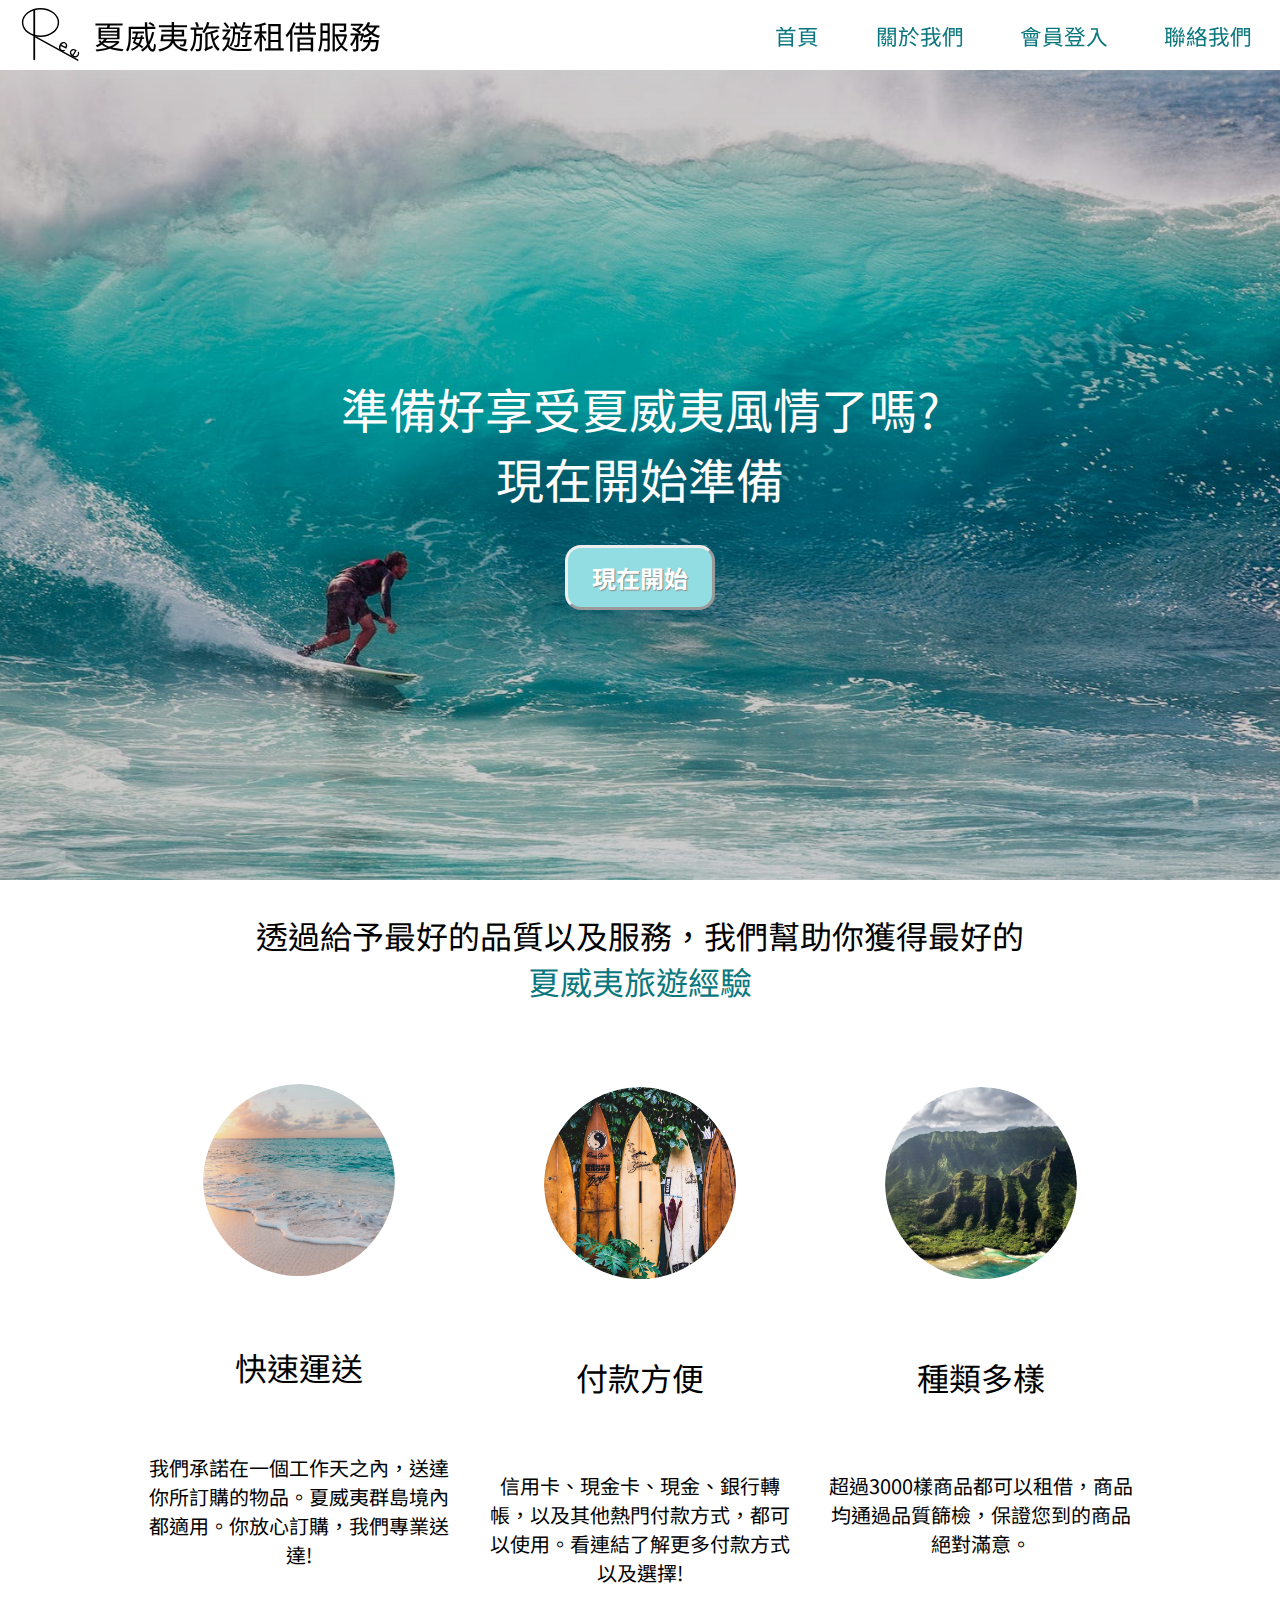
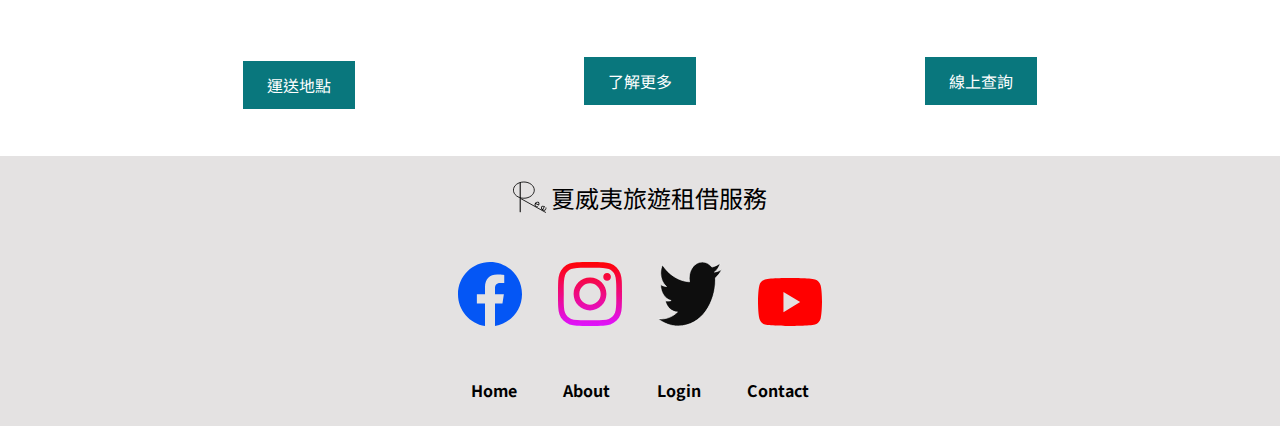
<file: Project 3-Portfolio/Project 2-夏威夷租借服務網頁/Index.html>
<!DOCTYPE html>
<html lang="zh-Hant">
  <head>
    <meta charset="UTF-8" />
    <meta http-equiv="X-UA-Compatible" content="IE=edge" />
    <meta name="viewport" content="width=device-width, initial-scale=1.0" />
    <title>夏威夷旅遊租借服務 ｜ 夏威夷最方便快速的旅遊出租服務網站</title>
    <meta
      name="description"
      content="我們提供夏威夷旅遊租借服務，例如:衝浪板、車子、帳篷等等。"
    />
    <meta name="robots" content="index, follow" />
    <!-- Google font setting -->
    <link rel="preconnect" href="https://fonts.googleapis.com" />
    <link rel="preconnect" href="https://fonts.gstatic.com" crossorigin />
    <link
      href="https://fonts.googleapis.com/css2?family=Noto+Sans+TC&display=swap"
      rel="stylesheet"
    />

    <link rel="stylesheet" href="./styles/style.css" />
  </head>
  <body>
    <header>
      <div class="logo">
        <img src="./Icons/black logo.svg" alt="Logo" />
        <h1>夏威夷旅遊租借服務</h1>
      </div>
      <nav>
        <ul>
          <li><a href="#">首頁</a></li>
          <li><a href="#">關於我們</a></li>
          <li><a href="#">會員登入</a></li>
          <li><a href="#">聯絡我們</a></li>
        </ul>
      </nav>
    </header>
    <main>
      <!-- image part of the first page -->
      <section class="backImage">
        <div class="filter">
          <h2>
            準備好享受夏威夷風情了嗎? <br />
            現在開始準備
          </h2>
          <button class="start">現在開始</button>
        </div>
      </section>
      <!-- second page -->
      <section class="second_page">
        <h2>
          透過給予最好的品質以及服務，我們幫助你獲得最好的<br />
          <span>夏威夷旅遊經驗</span>
        </h2>
        <section class="cards">
          <div class="card">
            <div class="image-container">
              <img
                src="./Pictures/sean-o-KMn4VEeEPR8-unsplash.jpg"
                title="夏威夷海灘"
                alt="transport_pic"
              />
            </div>
            <h3>快速運送</h3>
            <p>
              我們承諾在一個工作天之內，送達你所訂購的物品。夏威夷群島境內都適用。你放心訂購，我們專業送達!<br />&nbsp;
            </p>
            <a href="#">運送地點</a>
          </div>
          <div class="card">
            <div class="image-container">
              <img
                src="./Pictures/tatonomusic-FFCgotROOTY-unsplash.jpg"
                title="各式衝浪板"
                alt="transport_pic"
              />
            </div>
            <h3>付款方便</h3>
            <p>
              信用卡、現金卡、現金、銀行轉帳，以及其他熱門付款方式，都可以使用。看連結了解更多付款方式以及選擇!
            </p>
            <a href="#">了解更多</a>
          </div>
          <div class="card">
            <div class="image-container">
              <img
                src="./Pictures/braden-jarvis-prSogOoFmkw-unsplash.jpg"
                title="夏威夷山脈"
                alt="transport_pic"
              />
            </div>
            <h3>種類多樣</h3>
            <p>
              超過3000樣商品都可以租借，商品均通過品質篩檢，保證您到的商品絕對滿意。<br />&nbsp;
            </p>
            <a href="#">線上查詢</a>
          </div>
        </section>
      </section>
    </main>
    <footer>
      <div class="logo">
        <img src="./Icons/black logo.svg" alt="Logo" />
        <h2>夏威夷旅遊租借服務</h2>
      </div>
      <section class="link">
        <a href="#"><img src="./Icons/facebook.svg" alt="facebook" /></a>
        <a href="#"><img src="./Icons/instagram.svg" alt="instagram" /></a>
        <a href="#"><img src="./Icons/twitter.svg" alt="twitter" /></a>
        <a href="#"><img src="./Icons/youtube.svg" alt="youtube" /></a>
      </section>
      <nav>
        <ul>
          <li><a href="#">Home</a></li>
          <li><a href="#">About</a></li>
          <li><a href="#">Login</a></li>
          <li><a href="#">Contact</a></li>
        </ul>
      </nav>
    </footer>
  </body>
</html>
</file>
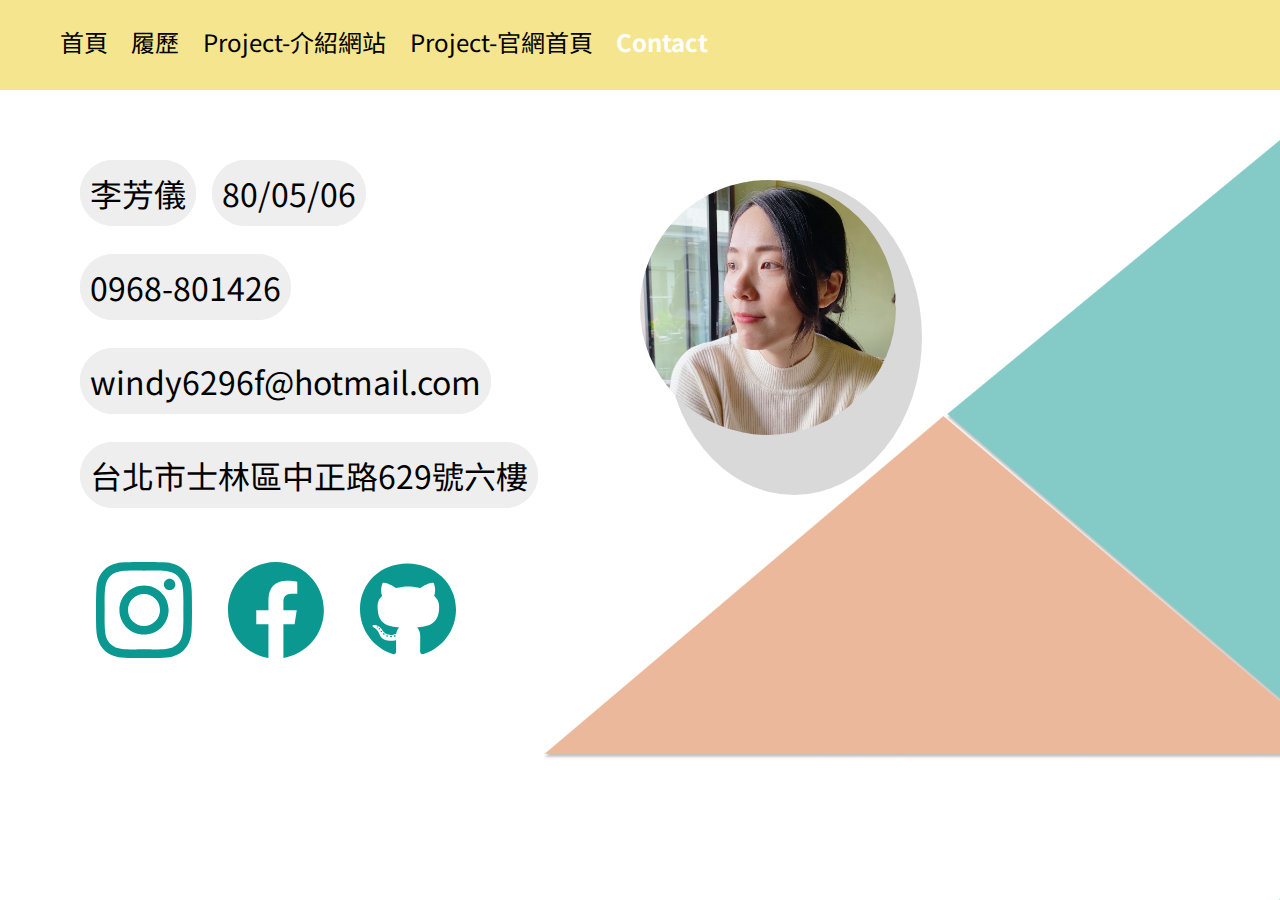
<file: Project 3-Portfolio/Contact.html>
<!DOCTYPE html>
<html lang="zh-Hant">
  <head>
    <meta charset="UTF-8" />
    <meta http-equiv="X-UA-Compatible" content="IE=edge" />
    <meta name="viewport" content="width=device-width, initial-scale=1.0" />
    <meta name="author" content="Una Lee" />
    <meta name="robots" content="noindex, follow" />
    <meta
      name="description"
      content="Hi! I am Una Lee. 我是一個網頁前端工程師。"
    />
    <title>Contact｜Una網頁前端工程師</title>
    <link rel="preconnect" href="https://fonts.googleapis.com" />
    <link rel="preconnect" href="https://fonts.gstatic.com" crossorigin />
    <link
      href="https://fonts.googleapis.com/css2?family=Noto+Sans+TC:wght@300;400&display=swap"
      rel="stylesheet"
    />
    <link rel="stylesheet" href="./styles/style.css" />
  </head>
  <body
    style="
      background-image: url(./Icons&picture/Background2.png);
      background-size: cover;
    "
  >
    <header class="navbar_Contact">
      <nav>
        <ul>
          <li><a href="Index.html">首頁</a></li>
          <li><a href="Resume.html">履歷</a></li>
          <li>
            <a href="./Project 1-台灣發展歷史/Index.html">Project-介紹網站</a>
          </li>
          <li>
            <a href="./Project 2-夏威夷租借服務網頁/Index.html"
              >Project-官網首頁</a
            >
          </li>
          <li><a class="active" href="Contact.html">Contact</a></li>
        </ul>
      </nav>
    </header>
    <main>
      <section class="list">
        <span>李芳儀</span>&nbsp;&nbsp;&nbsp;&nbsp;<span>80/05/06</span>
        <br />
        <br />
        <br />
        <span>0968-801426</span>
        <br />
        <br />
        <br />
        <span>windy6296f@hotmail.com</span>
        <br />
        <br />
        <br />
        <span>台北市士林區中正路629號六樓</span>
        <div class="footer2">
          <a href="#"
            ><img
              src="./Icons&picture/instagram.svg"
              alt="instagram"
              title="instagram page"
          /></a>
          <a href="#"
            ><img
              src="./Icons&picture/facebook.svg"
              alt="facebook"
              title="facebook page"
          /></a>
          <a href="#"
            ><img
              src="./Icons&picture/github-brands 1.svg"
              alt="github"
              title="github page"
          /></a>
        </div>
      </section>
      <section class="mypic2">
        <img src="./Icons&picture/mypicture.jpg" alt="mypicture2" />
        <div class="picshadow"></div>
      </section>
    </main>
  </body>
</html>
</file>
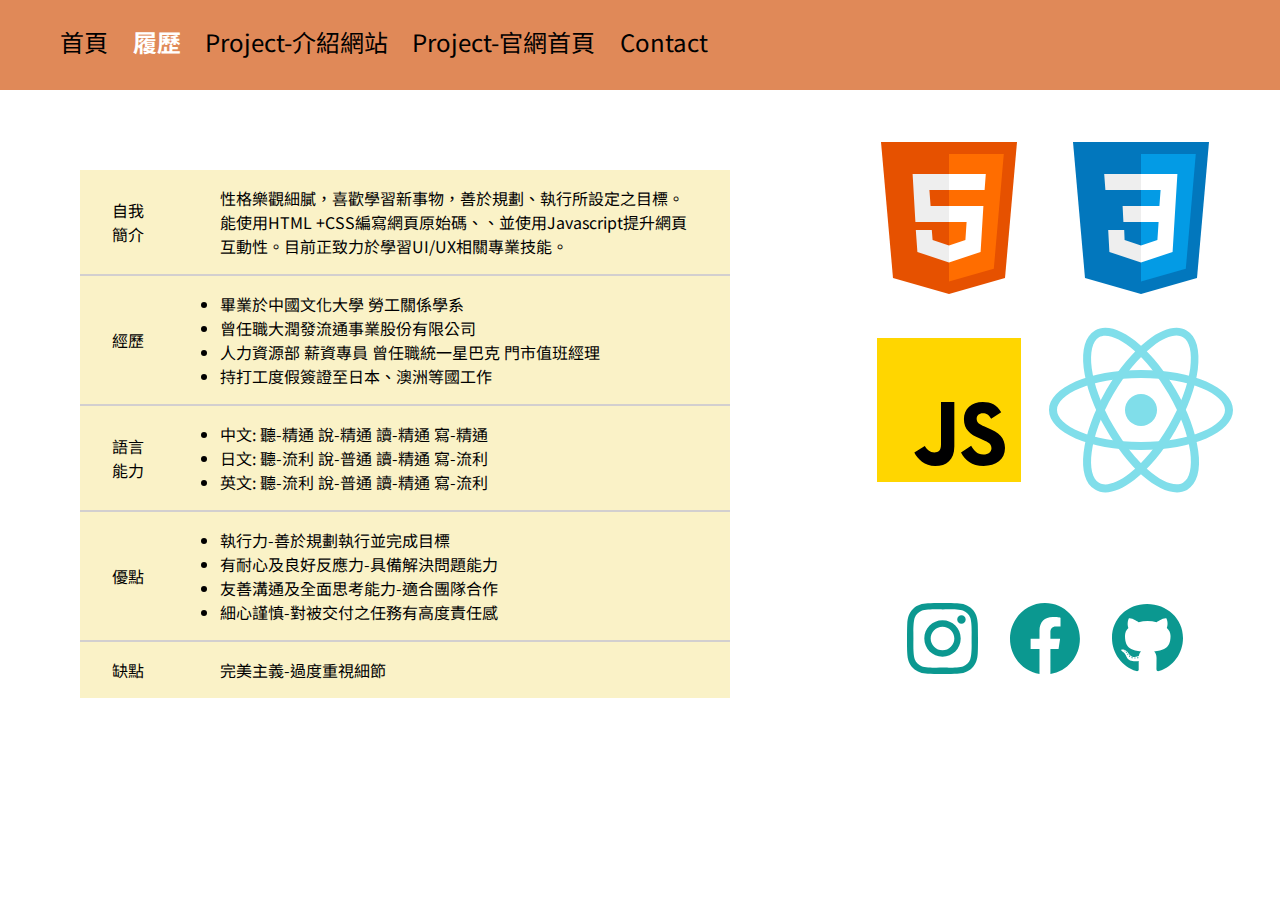
<file: Project 3-Portfolio/Resume.html>
<!DOCTYPE html>
<html lang="zh-Hant">
  <head>
    <meta charset="UTF-8" />
    <meta http-equiv="X-UA-Compatible" content="IE=edge" />
    <meta name="viewport" content="width=device-width, initial-scale=1.0" />
    <meta name="author" content="Una Lee" />
    <meta
      name="description"
      content="Hi! I am Una Lee. 我是一個網頁前端工程師。"
    />
    <meta name="robots" content="noindex, follow" />
    <title>履歷｜Una網頁前端工程師</title>
    <link rel="preconnect" href="https://fonts.googleapis.com" />
    <link rel="preconnect" href="https://fonts.gstatic.com" crossorigin />
    <link
      href="https://fonts.googleapis.com/css2?family=Noto+Sans+TC:wght@300;400&display=swap"
      rel="stylesheet"
    />
    <link rel="stylesheet" href="./styles/style.css" />
  </head>
  <body style="background-image: none">
    <header class="navbar_Resume">
      <nav>
        <ul>
          <li><a href="Index.html">首頁</a></li>
          <li><a class="active" href="Resume.html">履歷</a></li>
          <li>
            <a href="./Project 1-台灣發展歷史/Index.html">Project-介紹網站</a>
          </li>
          <li>
            <a href="./Project 2-夏威夷租借服務網頁/Index.html"
              >Project-官網首頁</a
            >
          </li>
          <li><a href="Contact.html">Contact</a></li>
        </ul>
      </nav>
    </header>
    <main>
      <section class="table">
        <table>
          <tr>
            <td style="width: 15%">自我簡介</td>
            <td style="width: 75%">
              性格樂觀細膩，喜歡學習新事物，善於規劃、執行所設定之目標。能使用HTML
              +CSS編寫網頁原始碼、、並使用Javascript提升網頁互動性。目前正致力於學習UI/UX相關專業技能。
            </td>
          </tr>
          <tr>
            <td>經歷</td>
            <td>
              <ul>
                <li>畢業於中國文化大學 勞工關係學系</li>
                <li>曾任職大潤發流通事業股份有限公司</li>
                <li>人力資源部 薪資專員 曾任職統一星巴克 門市值班經理</li>
                <li>持打工度假簽證至日本、澳洲等國工作</li>
              </ul>
            </td>
          </tr>
          <tr>
            <td>語言能力</td>
            <td>
              <ul>
                <li>中文: 聽-精通 說-精通 讀-精通 寫-精通</li>
                <li>日文: 聽-流利 說-普通 讀-精通 寫-流利</li>
                <li>英文: 聽-流利 說-普通 讀-精通 寫-流利</li>
              </ul>
            </td>
          </tr>
          <tr>
            <td>優點</td>
            <td>
              <ul>
                <li>執行力-善於規劃執行並完成目標</li>
                <li>有耐心及良好反應力-具備解決問題能力</li>
                <li>友善溝通及全面思考能力-適合團隊合作</li>
                <li>細心謹慎-對被交付之任務有高度責任感</li>
              </ul>
            </td>
          </tr>
          <tr style="border-bottom: none">
            <td>缺點</td>
            <td>完美主義-過度重視細節</td>
          </tr>
        </table>
      </section>
      <div class="section">
        <section class="skill_icons">
          <img
            src="./Icons&picture/icons8-html-5.svg"
            title="HTML5"
            alt="HTML5"
          />
          <img src="./Icons&picture/icons8-css3.svg" title="CSS3" alt="CSS3" />
          <img
            src="./Icons&picture/icons8-javascript.svg"
            title="JavaScript"
            alt="JavaScript"
          />
          <img
            src="./Icons&picture/icons8-react-native.svg"
            title="React"
            alt="React"
          />
        </section>
        <section class="footer">
          <a href="#"
            ><img
              src="./Icons&picture/instagram.svg"
              alt="instagram"
              title="instagram page"
          /></a>
          <a href="#"
            ><img
              src="./Icons&picture/facebook.svg"
              alt="facebook"
              title="facebook page"
          /></a>
          <a href="#"
            ><img
              src="./Icons&picture/github-brands 1.svg"
              alt="github"
              title="github page"
          /></a>
        </section>
      </div>
    </main>
  </body>
</html>
</file>
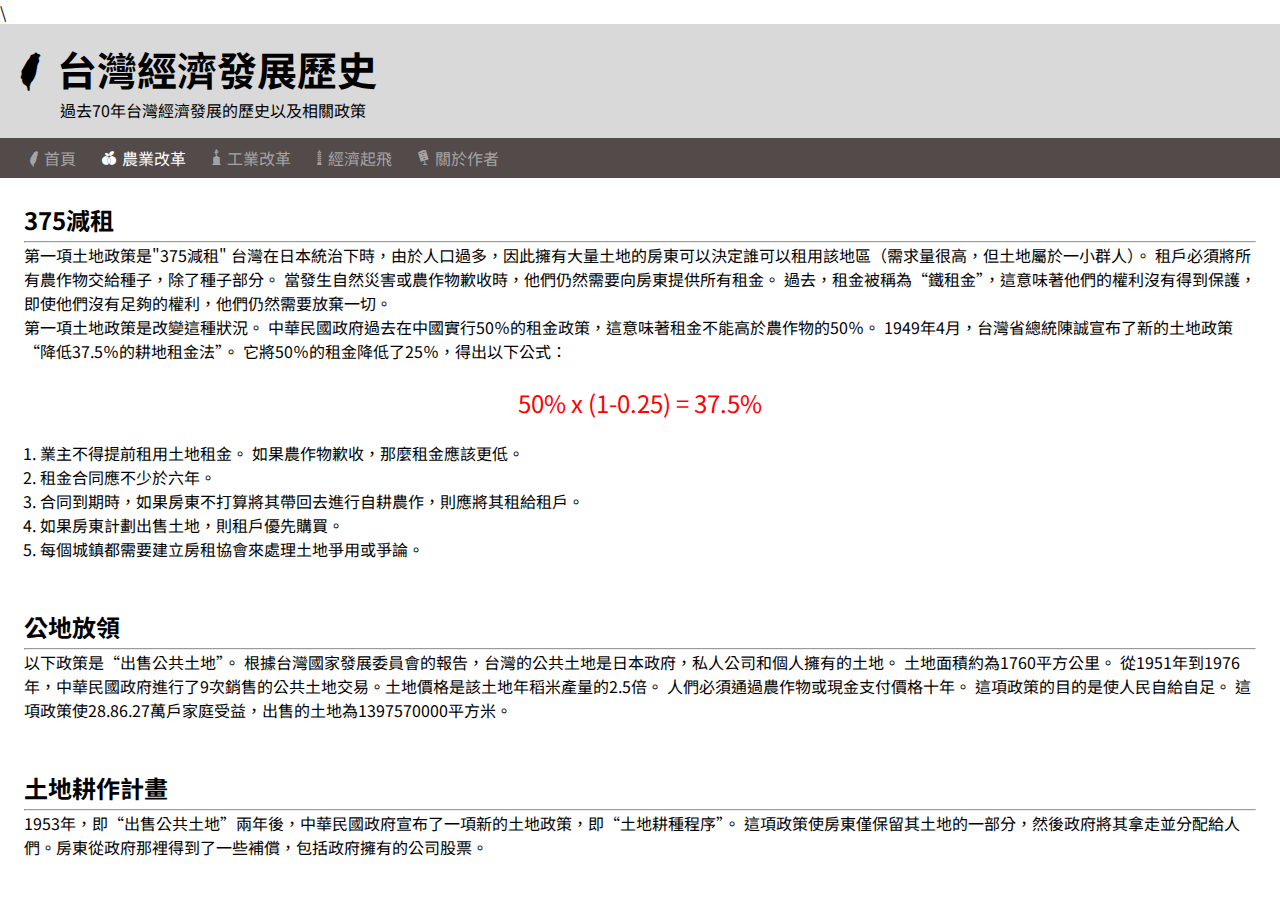
<file: Project 3-Portfolio/Project 1-台灣發展歷史/Agricultural.html>
<!DOCTYPE html>
<html lang="zh-Hant">
  <head>
    <meta charset="UTF-8" />
    <meta name="viewport" content="width=device-width, initial-scale=1.0" />
    \
    <meta
      name="description"
      content="此網站介紹台灣過去70年的經濟發展與相關政策"
    />
    <title>農業改革｜台灣經濟發展歷史</title>
    <link rel="icon" href="./Picture/taiwanIcon.png" />
    <link rel="stylesheet" href="./Taiwaniconfont/twicon.css" />
    <link
      href="https://fonts.googleapis.com/css2?family=Noto+Sans+TC:wght@400;900&display=swap"
      rel="stylesheet"
    />
    <link rel="stylesheet" href="./style.css" />
  </head>
  <body>
    <header>
      <h1 class="headerTitle">
        <i class="twicon-main-island" style="padding-right: 0.75rem"></i
        >台灣經濟發展歷史
      </h1>
      <h3 class="headerText">過去70年台灣經濟發展的歷史以及相關政策</h3>
    </header>
    <nav>
      <ul>
        <li>
          <a href="./Index.html"><i class="twicon-main-island"></i> 首頁</a>
        </li>
        <li>
          <a class="active" href="./Agricultural.html"
            ><i class="twicon-l-wemo"></i> 農業改革</a
          >
        </li>
        <li>
          <a href="./Industrialization.html"
            ><i class="twicon-kano-staue"></i> 工業改革</a
          >
        </li>
        <li>
          <a href="./economy.html"><i class="twicon-taipei101"></i> 經濟起飛</a>
        </li>
        <li>
          <a href="./Author.html"><i class="twicon-postbox2"></i> 關於作者</a>
        </li>
      </ul>
    </nav>
    <main>
      <section class="left">
        <h2>375減租</h2>
        <hr />
        <p>
          第一項土地政策是"375減租"
          台灣在日本統治下時，由於人口過多，因此擁有大量土地的房東可以決定誰可以租用該地區（需求量很高，但土地屬於一小群人）。
          租戶必須將所有農作物交給種子，除了種子部分。
          當發生自然災害或農作物歉收時，他們仍然需要向房東提供所有租金。
          過去，租金被稱為“鐵租金”，這意味著他們的權利沒有得到保護，即使他們沒有足夠的權利，他們仍然需要放棄一切。
        </p>
        <p>
          第一項土地政策是改變這種狀況。
          中華民國政府過去在中國實行50％的租金政策，這意味著租金不能高於農作物的50％。
          1949年4月，台灣省總統陳誠宣布了新的土地政策“降低37.5％的耕地租金法”。
          它將50％的租金降低了25％，得出以下公式：
        </p>
        <p class="special">50% x (1-0.25) = 37.5%</p>
        <ol style="margin-left: 1rem">
          <li>業主不得提前租用土地租金。 如果農作物歉收，那麼租金應該更低。</li>
          <li>租金合同應不少於六年。</li>
          <li>
            合同到期時，如果房東不打算將其帶回去進行自耕農作，則應將其租給租戶。
          </li>
          <li>如果房東計劃出售土地，則租戶優先購買。</li>
          <li>每個城鎮都需要建立房租協會來處理土地爭用或爭論。</li>
        </ol>
        <br />
        <br />
        <h2>公地放領</h2>
        <hr />
        <p>
          以下政策是“出售公共土地”。
          根據台灣國家發展委員會的報告，台灣的公共土地是日本政府，私人公司和個人擁有的土地。
          土地面積約為1760平方公里。
          從1951年到1976年，中華民國政府進行了9次銷售的公共土地交易。土地價格是該土地年稻米產量的2.5倍。
          人們必須通過農作物或現金支付價格十年。
          這項政策的目的是使人民自給自足。
          這項政策使28.86.27萬戶家庭受益，出售的土地為1397570000平方米。
        </p>
        <br />
        <br />
        <h2>土地耕作計畫</h2>
        <hr />
        <p>
          1953年，即“出售公共土地”兩年後，中華民國政府宣布了一項新的土地政策，即“土地耕種程序”。
          這項政策使房東僅保留其土地的一部分，然後政府將其拿走並分配給人們。房東從政府那裡得到了一些補償，包括政府擁有的公司股票。
        </p>
      </section>
    </main>
  </body>
</html>
</file>
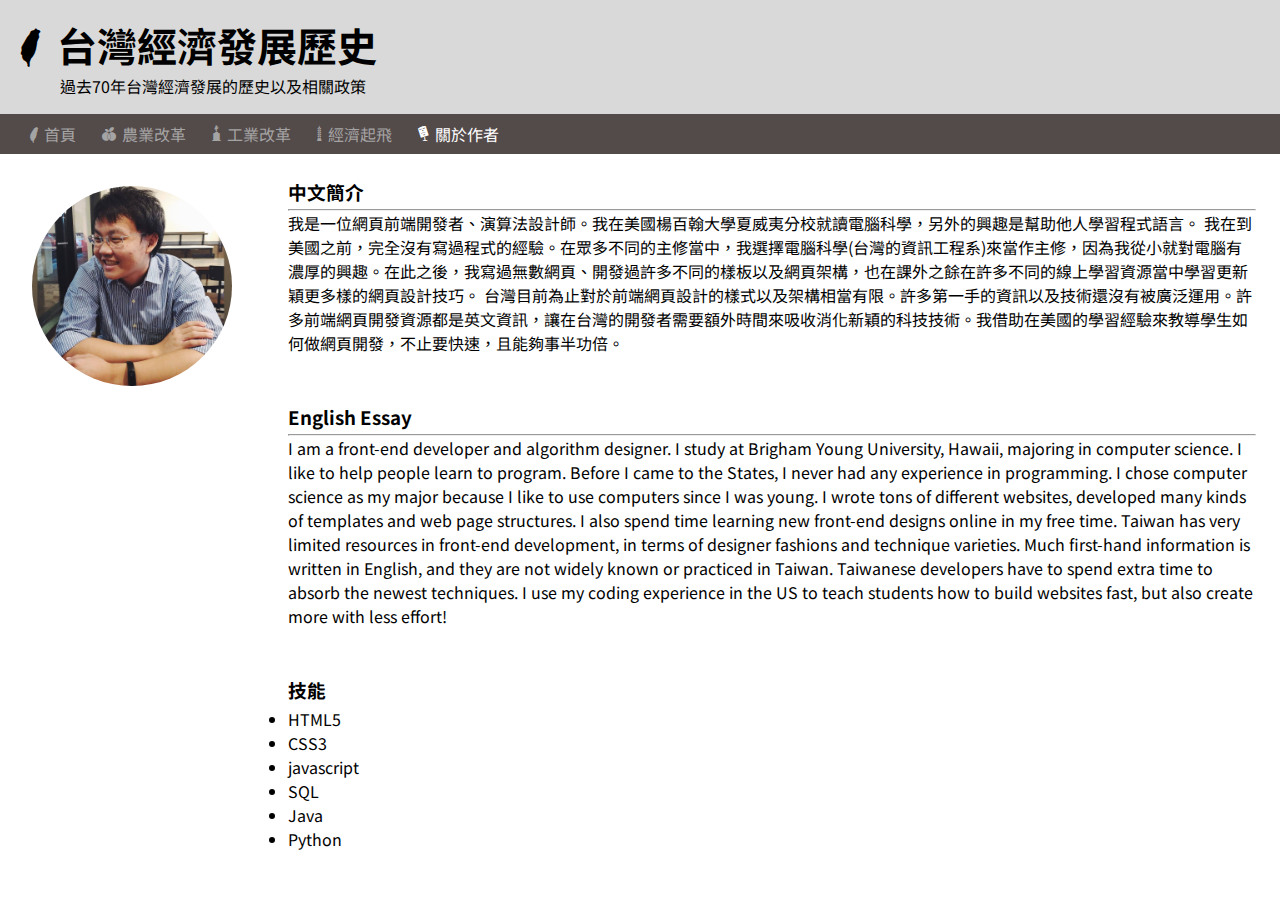
<file: Project 3-Portfolio/Project 1-台灣發展歷史/Author.html>
<!DOCTYPE html>
<html lang="zh-Hant">
  <head>
    <meta charset="UTF-8" />
    <meta name="viewport" content="width=device-width, initial-scale=1.0" />
    <meta
      name="description"
      content="此網站介紹台灣過去70年的經濟發展與相關政策"
    />
    <title>關於作者｜台灣經濟發展歷史</title>
    <link rel="icon" href="./Picture/taiwanIcon.png" />
    <link rel="stylesheet" href="./Taiwaniconfont/twicon.css" />
    <link
      href="https://fonts.googleapis.com/css2?family=Noto+Sans+TC:wght@400;900&display=swap"
      rel="stylesheet"
    />
    <link rel="stylesheet" href="./style.css" />
  </head>
  <body>
    <header>
      <h1 class="headerTitle">
        <i class="twicon-main-island" style="padding-right: 0.75rem"></i
        >台灣經濟發展歷史
      </h1>
      <h3 class="headerText">過去70年台灣經濟發展的歷史以及相關政策</h3>
    </header>
    <nav>
      <ul>
        <li>
          <a href="./Index.html"><i class="twicon-main-island"></i> 首頁</a>
        </li>
        <li>
          <a href="./Agricultural.html"
            ><i class="twicon-l-wemo"></i> 農業改革</a
          >
        </li>
        <li>
          <a href="./Industrialization.html"
            ><i class="twicon-kano-staue"></i> 工業改革</a
          >
        </li>
        <li>
          <a href="./economy.html"><i class="twicon-taipei101"></i> 經濟起飛</a>
        </li>
        <li>
          <a class="active" href="./Author.html"
            ><i class="twicon-postbox2"></i> 關於作者</a
          >
        </li>
      </ul>
    </nav>
    <main class="chang_to_right">
      <section class="left">
        <h3>中文簡介</h3>
        <hr />
        <p>
          我是一位網頁前端開發者、演算法設計師。我在美國楊百翰大學夏威夷分校就讀電腦科學，另外的興趣是幫助他人學習程式語言。
          我在到美國之前，完全沒有寫過程式的經驗。在眾多不同的主修當中，我選擇電腦科學(台灣的資訊工程系)來當作主修，因為我從小就對電腦有濃厚的興趣。在此之後，我寫過無數網頁、開發過許多不同的樣板以及網頁架構，也在課外之餘在許多不同的線上學習資源當中學習更新穎更多樣的網頁設計技巧。
          台灣目前為止對於前端網頁設計的樣式以及架構相當有限。許多第一手的資訊以及技術還沒有被廣泛運用。許多前端網頁開發資源都是英文資訊，讓在台灣的開發者需要額外時間來吸收消化新穎的科技技術。我借助在美國的學習經驗來教導學生如何做網頁開發，不止要快速，且能夠事半功倍。
        </p>
        <br />
        <br />
        <h3>English Essay</h3>
        <hr />
        <p>
          I am a front-end developer and algorithm designer. I study at Brigham
          Young University, Hawaii, majoring in computer science. I like to help
          people learn to program. Before I came to the States, I never had any
          experience in programming. I chose computer science as my major
          because I like to use computers since I was young. I wrote tons of
          different websites, developed many kinds of templates and web page
          structures. I also spend time learning new front-end designs online in
          my free time. Taiwan has very limited resources in front-end
          development, in terms of designer fashions and technique varieties.
          Much first-hand information is written in English, and they are not
          widely known or practiced in Taiwan. Taiwanese developers have to
          spend extra time to absorb the newest techniques. I use my coding
          experience in the US to teach students how to build websites fast, but
          also create more with less effort!
        </p>
        <br />
        <br />
        <h3>技能</h3>
        <ul>
          <li>HTML5</li>
          <li>CSS3</li>
          <li>javascript</li>
          <li>SQL</li>
          <li>Java</li>
          <li>Python</li>
        </ul>
      </section>
      <section class="author-pic">
        <img src="./Picture/picture.jpg" width="200px" />
      </section>
    </main>
  </body>
</html>
</file>
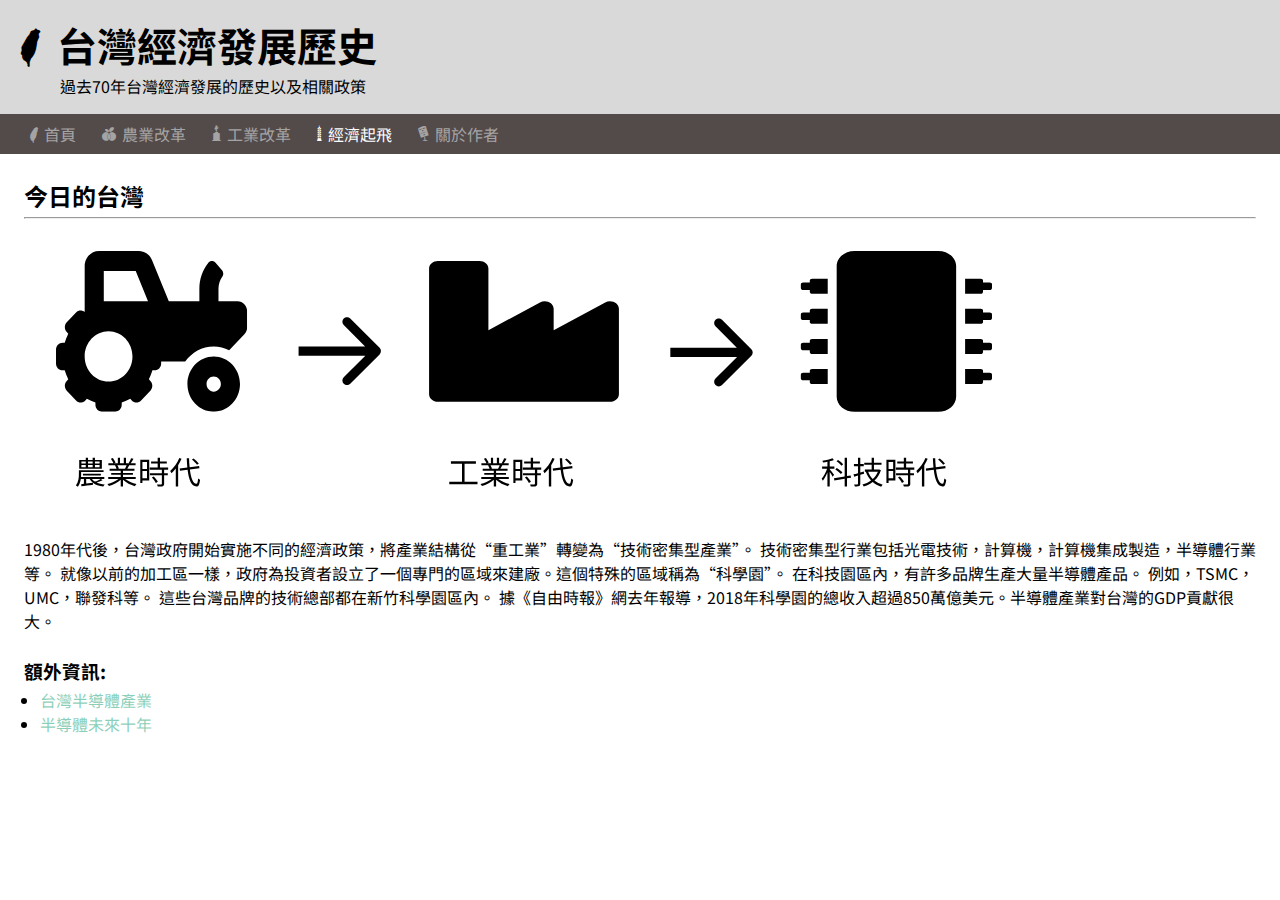
<file: Project 3-Portfolio/Project 1-台灣發展歷史/economy.html>
<!DOCTYPE html>
<html lang="zh-Hant">
  <head>
    <meta charset="UTF-8" />
    <meta name="viewport" content="width=device-width, initial-scale=1.0" />
    <meta
      name="description"
      content="此網站介紹台灣過去70年的經濟發展與相關政策"
    />
    <title>經濟起飛｜台灣經濟發展歷史</title>
    <link rel="icon" href="./Picture/taiwanIcon.png" />
    <link rel="stylesheet" href="./Taiwaniconfont/twicon.css" />
    <link
      href="https://fonts.googleapis.com/css2?family=Noto+Sans+TC:wght@400;900&display=swap"
      rel="stylesheet"
    />
    <link rel="stylesheet" href="./style.css" />
  </head>
  <body>
    <header>
      <h1 class="headerTitle">
        <i class="twicon-main-island" style="padding-right: 0.75rem"></i
        >台灣經濟發展歷史
      </h1>
      <h3 class="headerText">過去70年台灣經濟發展的歷史以及相關政策</h3>
    </header>
    <nav>
      <ul>
        <li>
          <a href="./Index.html"><i class="twicon-main-island"></i> 首頁</a>
        </li>
        <li>
          <a href="./Agricultural.html"
            ><i class="twicon-l-wemo"></i> 農業改革</a
          >
        </li>
        <li>
          <a href="./Industrialization.html"
            ><i class="twicon-kano-staue"></i> 工業改革</a
          >
        </li>
        <li>
          <a class="active" href="./economy.html"
            ><i class="twicon-taipei101"></i> 經濟起飛</a
          >
        </li>
        <li>
          <a href="./Author.html"><i class="twicon-postbox2"></i> 關於作者</a>
        </li>
      </ul>
    </nav>
    <main>
      <section class="left">
        <h2>今日的台灣</h2>
        <hr />
        <img class="economy-pic" src="./Picture/Economy pic.svg" />
        <p>
          1980年代後，台灣政府開始實施不同的經濟政策，將產業結構從“重工業”轉變為“技術密集型產業”。
          技術密集型行業包括光電技術，計算機，計算機集成製造，半導體行業等。
          就像以前的加工區一樣，政府為投資者設立了一個專門的區域來建廠。這個特殊的區域稱為“科學園”。
          在科技園區內，有許多品牌生產大量半導體產品。
          例如，TSMC，UMC，聯發科等。 這些台灣品牌的技術總部都在新竹科學園區內。
          據《自由時報》網去年報導，2018年科學園的總收入超過850萬億美元。半導體產業對台灣的GDP貢獻很大。
        </p>
        <br />
        <h3 style="padding-bottom: 0.25rem">額外資訊:</h3>
        <ul class="economy-list">
          <li>
            <a href="https://ic.tpex.org.tw/introduce.php?ic=D000"
              >台灣半導體產業</a
            >
          </li>
          <li>
            <a
              href="https://www.bnext.com.tw/article/58060/semiconductor-industry"
              >半導體未來十年</a
            >
          </li>
        </ul>
      </section>
    </main>
  </body>
</html>
</file>
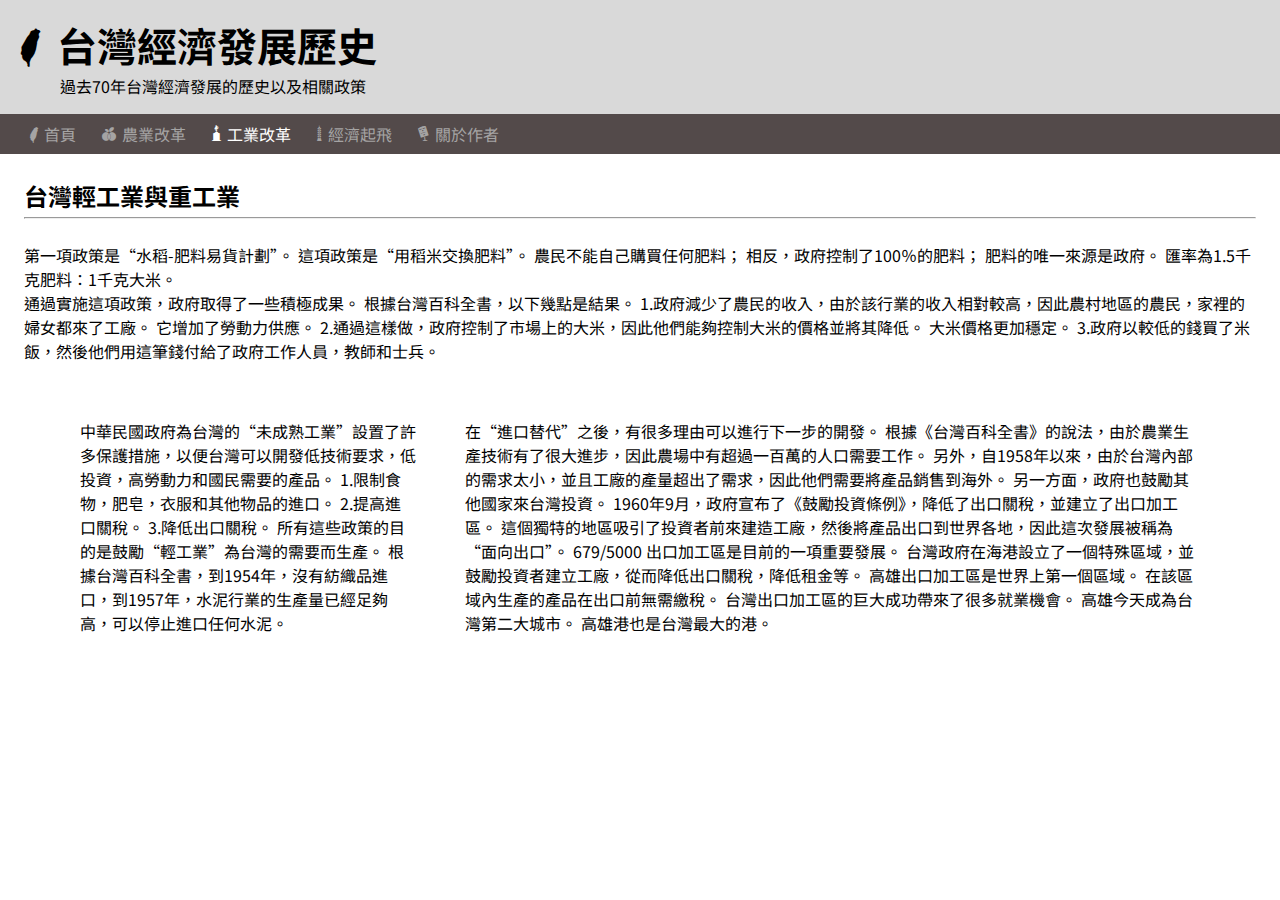
<file: Project 3-Portfolio/Project 1-台灣發展歷史/Industrialization.html>
<!DOCTYPE html>
<html lang="zh-Hant">
  <head>
    <meta charset="UTF-8" />
    <meta name="viewport" content="width=device-width, initial-scale=1.0" />
    <meta
      name="description"
      content="此網站介紹台灣過去70年的經濟發展與相關政策"
    />
    <title>工業改革｜台灣經濟發展歷史</title>
    <link rel="icon" href="./Picture/taiwanIcon.png" />
    <link rel="stylesheet" href="./Taiwaniconfont/twicon.css" />
    <link
      href="https://fonts.googleapis.com/css2?family=Noto+Sans+TC:wght@400;900&display=swap"
      rel="stylesheet"
    />
    <link rel="stylesheet" href="./style.css" />
  </head>
  <body>
    <header>
      <h1 class="headerTitle">
        <!-- 嵌入Twicon免費資源包 -->
        <i class="twicon-main-island" style="padding-right: 0.75rem"></i
        >台灣經濟發展歷史
      </h1>
      <h3 class="headerText">過去70年台灣經濟發展的歷史以及相關政策</h3>
    </header>
    <nav>
      <ul>
        <li>
          <a href="./Index.html"><i class="twicon-main-island"></i> 首頁</a>
        </li>
        <li>
          <a href="./Agricultural.html"
            ><i class="twicon-l-wemo"></i> 農業改革</a
          >
        </li>
        <li>
          <a class="active" href="./Industrialization.html"
            ><i class="twicon-kano-staue"></i> 工業改革</a
          >
        </li>
        <li>
          <a href="./economy.html"><i class="twicon-taipei101"></i> 經濟起飛</a>
        </li>
        <li>
          <a href="./Author.html"><i class="twicon-postbox2"></i> 關於作者</a>
        </li>
      </ul>
    </nav>
    <main>
      <section class="left">
        <h2>台灣輕工業與重工業</h2>
        <hr />
        <br />
        <p>
          第一項政策是“水稻-肥料易貨計劃”。 這項政策是“用稻米交換肥料”。
          農民不能自己購買任何肥料； 相反，政府控制了100％的肥料；
          肥料的唯一來源是政府。 匯率為1.5千克肥料：1千克大米。
        </p>
        <p>
          通過實施這項政策，政府取得了一些積極成果。
          根據台灣百科全書，以下幾點是結果。
          1.政府減少了農民的收入，由於該行業的收入相對較高，因此農村地區的農民，家裡的婦女都來了工廠。
          它增加了勞動力供應。
          2.通過這樣做，政府控制了市場上的大米，因此他們能夠控制大米的價格並將其降低。
          大米價格更加穩定。
          3.政府以較低的錢買了米飯，然後他們用這筆錢付給了政府工作人員，教師和士兵。
        </p>
        <div class="center">
          <p>
            中華民國政府為台灣的“未成熟工業”設置了許多保護措施，以便台灣可以開發低技術要求，低投資，高勞動力和國民需要的產品。
            1.限制食物，肥皂，衣服和其他物品的進口。 2.提高進口關稅。
            3.降低出口關稅。
            所有這些政策的目的是鼓勵“輕工業”為台灣的需要而生產。
            根據台灣百科全書，到1954年，沒有紡織品進口，到1957年，水泥行業的生產量已經足夠高，可以停止進口任何水泥。
          </p>
          <p>
            在“進口替代”之後，有很多理由可以進行下一步的開發。
            根據《台灣百科全書》的說法，由於農業生產技術有了很大進步，因此農場中有超過一百萬的人口需要工作。
            另外，自1958年以來，由於台灣內部的需求太小，並且工廠的產量超出了需求，因此他們需要將產品銷售到海外。
            另一方面，政府也鼓勵其他國家來台灣投資。
            1960年9月，政府宣布了《鼓勵投資條例》，降低了出口關稅，並建立了出口加工區。
            這個獨特的地區吸引了投資者前來建造工廠，然後將產品出口到世界各地，因此這次發展被稱為“面向出口”。
            679/5000 出口加工區是目前的一項重要發展。
            台灣政府在海港設立了一個特殊區域，並鼓勵投資者建立工廠，從而降低出口關稅，降低租金等。
            高雄出口加工區是世界上第一個區域。
            在該區域內生產的產品在出口前無需繳稅。
            台灣出口加工區的巨大成功帶來了很多就業機會。
            高雄今天成為台灣第二大城市。 高雄港也是台灣最大的港。
          </p>
        </div>
      </section>
    </main>
  </body>
</html>
</file>
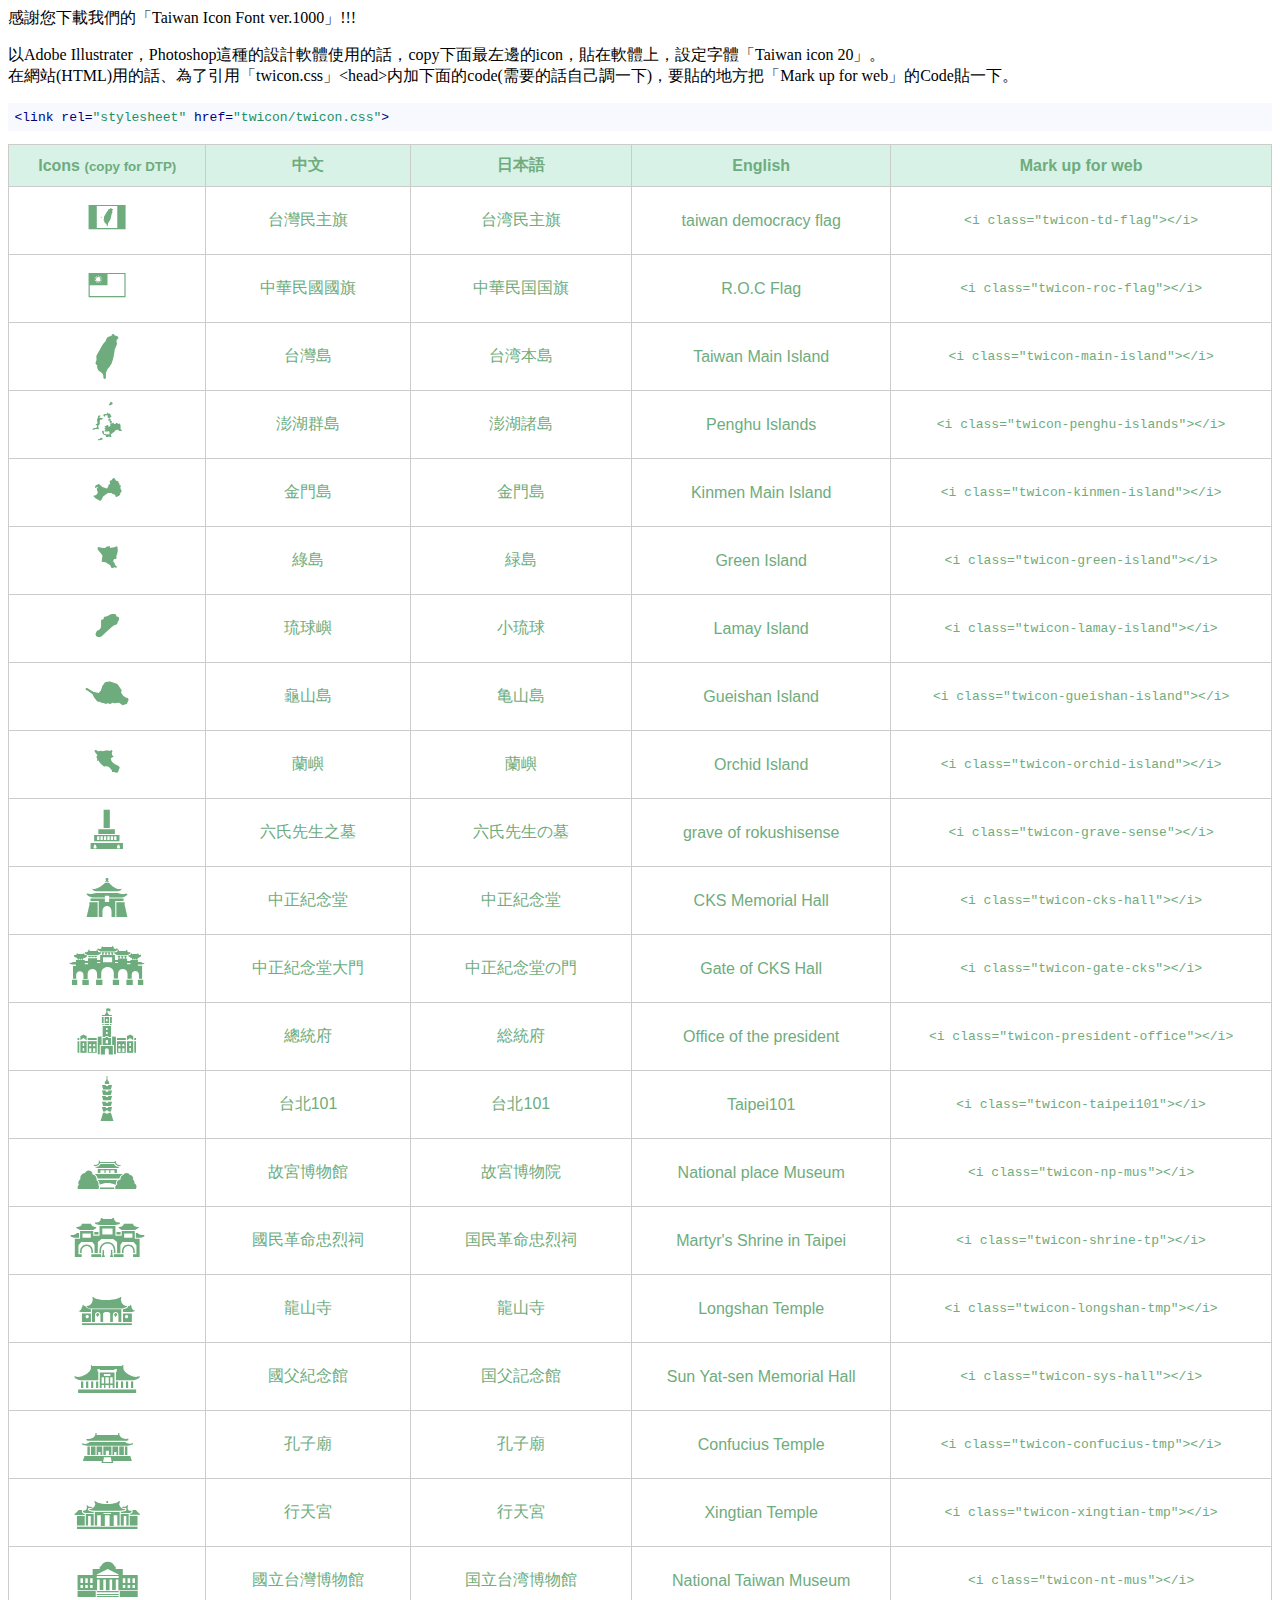
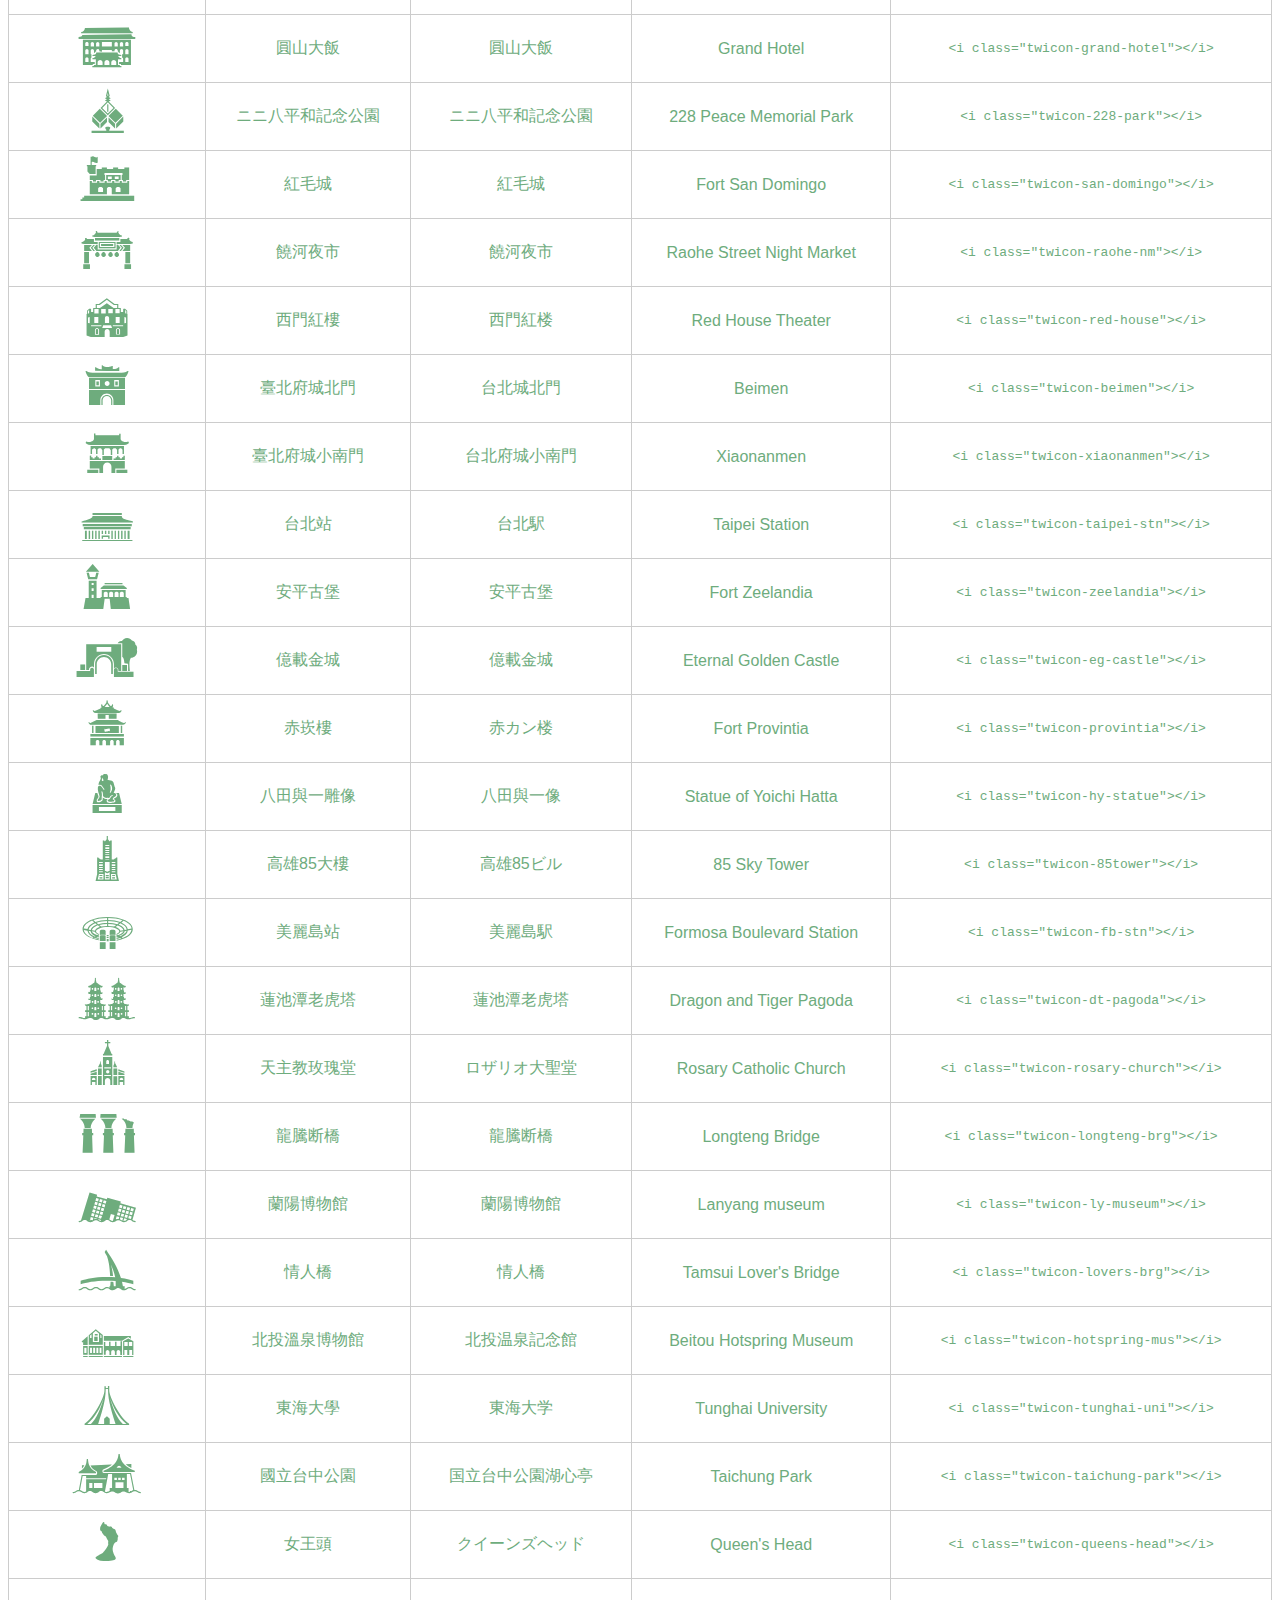
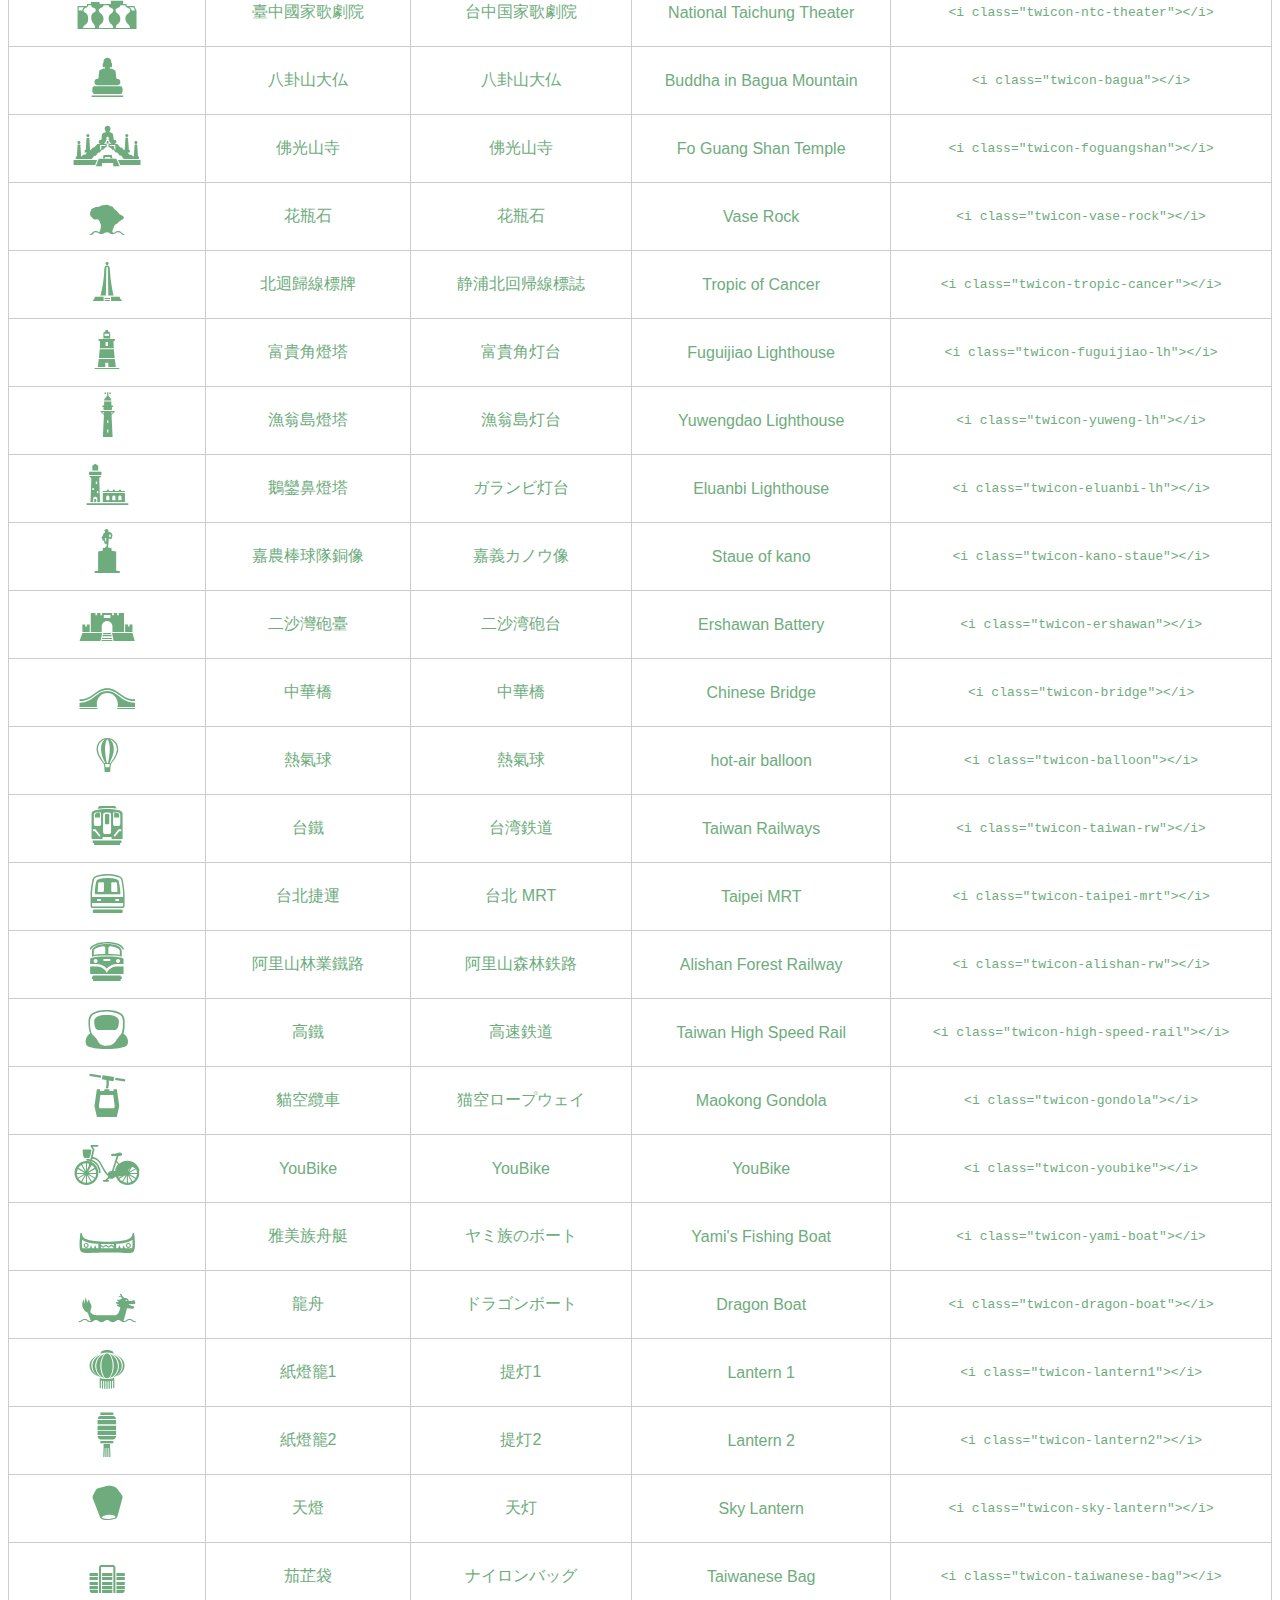
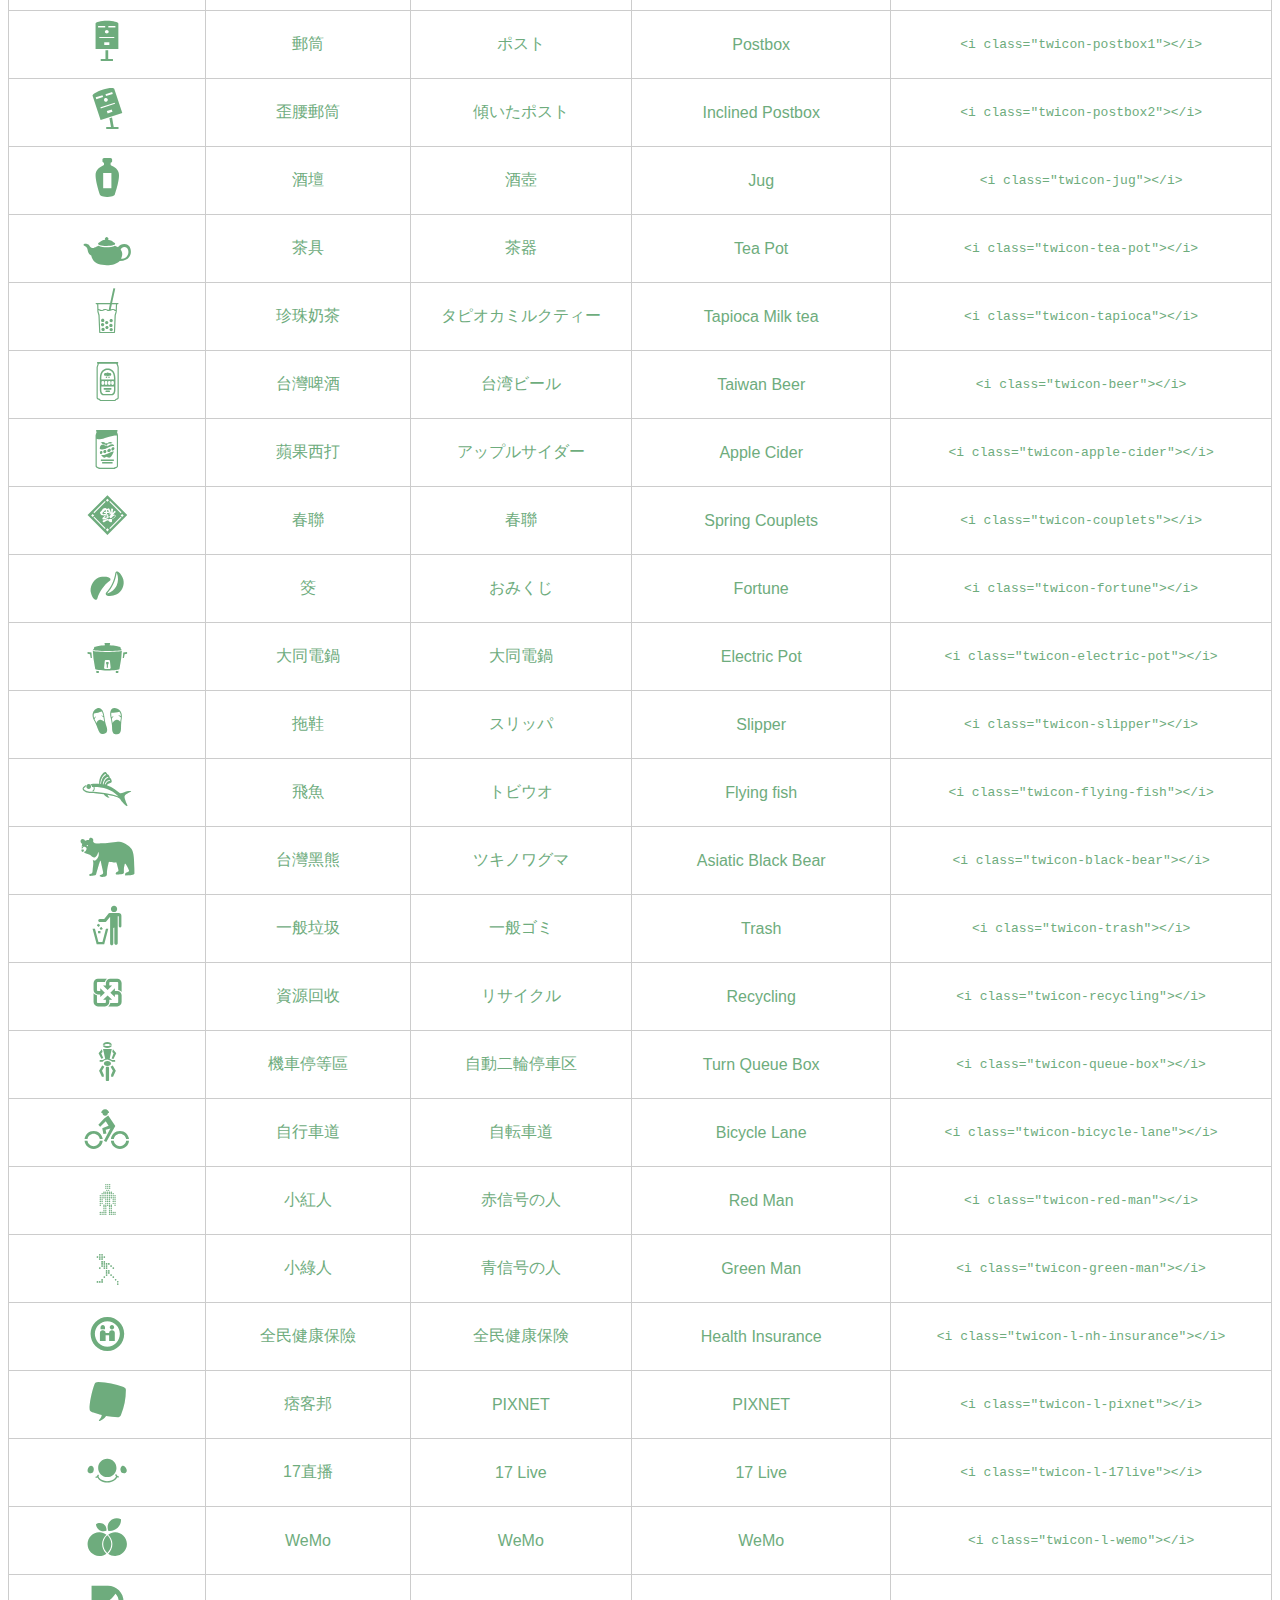
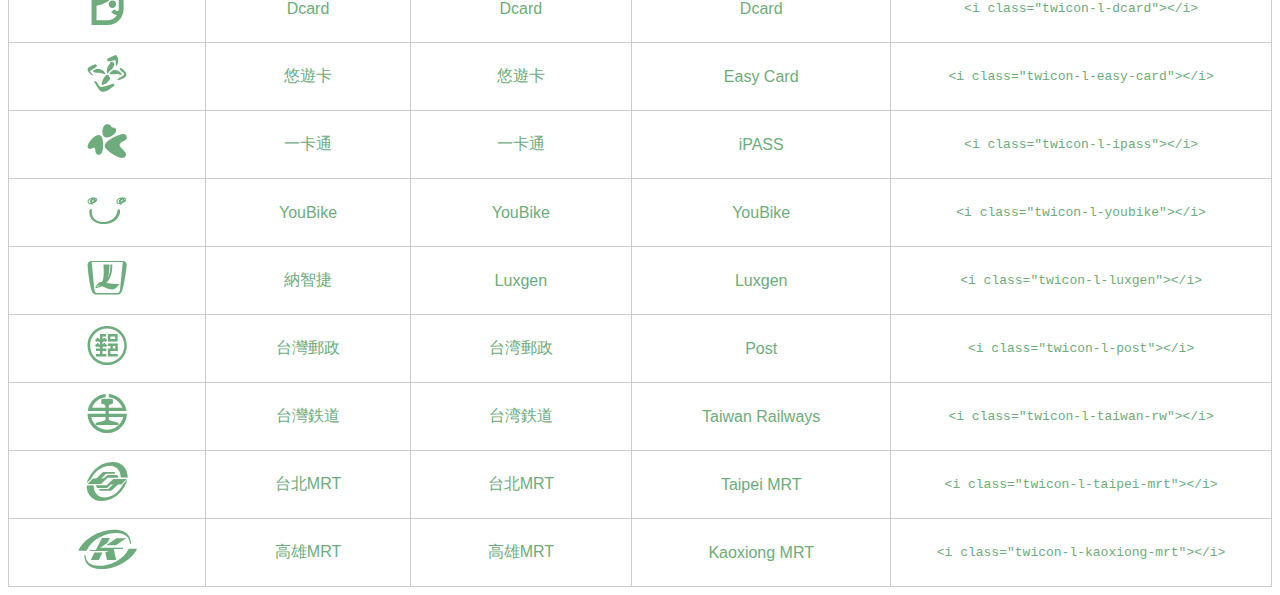
<file: Project 3-Portfolio/Project 1-台灣發展歷史/Taiwaniconfont/List.html>
<head>
 <title>一覽表|一覧表|List</title>
 <style type="text/css">
  table{
    width: 100%;
    border-collapse: collapse;
    border-spacing: 0;
    color:#6EAC7D;
    font-family: sans-serif ;
  }

  table th{
    padding: 10px 20px;
    text-align: center;
    border: 1px solid #ccc;
    background-color: #D9F2E7
  }

  table td{
    padding: 0px 20px;
    text-align: center;
    border: 1px solid #ccc;
  }

  table td.icon {
    font-family: "twicon" ;
    font-size: 3.5em ;
    border: 1px solid #ccc;
  }

  table tr:hover{
    background-color: #4A7756;
    color:#fff;
  }

  @font-face {
   font-family: 'twicon';
   src: url('twicon.woff') ;
   src: url('twicon.woff2') ;
  }
 </style>
</head>
<body>
 <p>
   感謝您下載我們的「Taiwan Icon Font ver.1000」!!!
 </p>
 <p>
   以Adobe Illustrater，Photoshop這種的設計軟體使用的話，copy下面最左邊的icon，貼在軟體上，設定字體「Taiwan icon 20」。
  <br>在網站(HTML)用的話、為了引用「twicon.css」&lt;head&gt;内加下面的code(需要的話自己調一下)，要貼的地方把「Mark up for web」的Code貼一下。
  <pre style="display:block;overflow-x:auto;padding:0.5em;color:#000;background:#f8f8ff"><code><span style="color:#000080;font-weight:normal">&lt;<span style="color:#000080;font-weight:normal">link</span> <span class="hljs-attr">rel</span>=<span style="color:#219161">&quot;stylesheet&quot;</span> <span class="hljs-attr">href</span>=<span style="color:#219161">&quot;twicon/twicon.css&quot;</span>&gt;</span></code></pre>

 <table>
  <tr>
    <th>Icons <small>(copy for DTP)</small></th>
    <th>中文</th>
    <th>日本語</th>
    <th>English</th>
    <th>Mark up for web</th>
  </tr>
  <tr>
    <td class="icon">ꀀ</td>
    <td>台灣民主旗</td>
    <td>台湾民主旗</td>
    <td>taiwan democracy flag</td>
    <td><code>&lt;i class="twicon-td-flag"&gt;&lt;/i&gt;</code></td>
  </tr>
  <tr>
    <td class="icon">ꀁ</td>
    <td>中華民國國旗</td>
    <td>中華民国国旗</td>
    <td>R.O.C Flag</td>
    <td><code>&lt;i class="twicon-roc-flag"&gt;&lt;/i&gt;</code></td>
  </tr>
  <tr>
    <td class="icon">ꀂ</td>
    <td>台灣島</td>
    <td>台湾本島</td>
    <td>Taiwan Main Island</td>
    <td><code>&lt;i class="twicon-main-island"&gt;&lt;/i&gt;</code></td>
  </tr>
  <tr>
    <td class="icon">ꀃ</td>
    <td>澎湖群島</td>
    <td>澎湖諸島</td>
    <td>Penghu Islands</td>
    <td><code>&lt;i class="twicon-penghu-islands"&gt;&lt;/i&gt;</code></td>
  </tr>
  <tr>
    <td class="icon">ꀄ</td>
    <td>金門島</td>
    <td>金門島</td>
    <td>Kinmen Main Island</td>
    <td><code>&lt;i class="twicon-kinmen-island"&gt;&lt;/i&gt;</code></td>
  </tr>
  <tr>
    <td class="icon">ꀅ</td>
    <td>綠島</td>
    <td>緑島</td>
    <td>Green Island</td>
    <td><code>&lt;i class="twicon-green-island"&gt;&lt;/i&gt;</code></td>
  </tr>
  <tr>
    <td class="icon">ꀆ</td>
    <td>琉球嶼</td>
    <td>小琉球</td>
    <td>Lamay Island</td>
    <td><code>&lt;i class="twicon-lamay-island"&gt;&lt;/i&gt;</code></td>
  </tr>
  <tr>
    <td class="icon">ꀇ</td>
    <td>龜山島</td>
    <td>亀山島</td>
    <td>Gueishan Island</td>
    <td><code>&lt;i class="twicon-gueishan-island"&gt;&lt;/i&gt;</code></td>
  </tr>
  <tr>
    <td class="icon">ꀈ</td>
    <td>蘭嶼</td>
    <td>蘭嶼</td>
    <td>Orchid Island</td>
    <td><code>&lt;i class="twicon-orchid-island"&gt;&lt;/i&gt;</code></td>
  </tr>
  <tr>
    <td class="icon">ꀉ</td>
    <td>六氏先生之墓</td>
    <td>六氏先生の墓</td>
    <td>grave of rokushisense</td>
    <td><code>&lt;i class="twicon-grave-sense"&gt;&lt;/i&gt;</code></td>
  </tr>
  <tr>
    <td class="icon">ꀊ</td>
    <td>中正紀念堂</td>
    <td>中正紀念堂</td>
    <td>CKS Memorial Hall</td>
    <td><code>&lt;i class="twicon-cks-hall"&gt;&lt;/i&gt;</code></td>
  </tr>
  <tr>
    <td class="icon">ꀋ</td>
    <td>中正紀念堂大門</td>
    <td>中正紀念堂の門</td>
    <td>Gate of CKS Hall</td>
    <td><code>&lt;i class="twicon-gate-cks"&gt;&lt;/i&gt;</code></td>
  </tr>
  <tr>
    <td class="icon">ꀌ</td>
    <td>總統府</td>
    <td>総統府</td>
    <td>Office of the president</td>
    <td><code>&lt;i class="twicon-president-office"&gt;&lt;/i&gt;</code></td>
  </tr>
  <tr>
    <td class="icon">ꀍ</td>
    <td>台北101</td>
    <td>台北101</td>
    <td>Taipei101</td>
    <td><code>&lt;i class="twicon-taipei101"&gt;&lt;/i&gt;</code></td>
  </tr>
  <tr>
    <td class="icon">ꀎ</td>
    <td>故宮博物館</td>
    <td>故宮博物院</td>
    <td>National place Museum</td>
    <td><code>&lt;i class="twicon-np-mus"&gt;&lt;/i&gt;</code></td>
  </tr>
  <tr>
    <td class="icon">ꀏ</td>
    <td>國民革命忠烈祠</td>
    <td>国民革命忠烈祠</td>
    <td>Martyr's Shrine in Taipei</td>
    <td><code>&lt;i class="twicon-shrine-tp"&gt;&lt;/i&gt;</code></td>
  </tr>
  <tr>
    <td class="icon">ꀐ</td>
    <td>龍山寺</td>
    <td>龍山寺</td>
    <td>Longshan Temple</td>
    <td><code>&lt;i class="twicon-longshan-tmp"&gt;&lt;/i&gt;</code></td>
  </tr>
  <tr>
    <td class="icon">ꀑ</td>
    <td>國父紀念館</td>
    <td>国父記念館</td>
    <td>Sun Yat-sen Memorial Hall</td>
    <td><code>&lt;i class="twicon-sys-hall"&gt;&lt;/i&gt;</code></td>
  </tr>
  <tr>
    <td class="icon">ꀒ</td>
    <td>孔子廟</td>
    <td>孔子廟</td>
    <td>Confucius Temple</td>
    <td><code>&lt;i class="twicon-confucius-tmp"&gt;&lt;/i&gt;</code></td>
  </tr>
  <tr>
    <td class="icon">ꀓ</td>
    <td>行天宮</td>
    <td>行天宮</td>
    <td>Xingtian Temple</td>
    <td><code>&lt;i class="twicon-xingtian-tmp"&gt;&lt;/i&gt;</code></td>
  </tr>
  <tr>
    <td class="icon">ꀔ</td>
    <td>國立台灣博物館</td>
    <td>国立台湾博物館</td>
    <td>National Taiwan Museum</td>
    <td><code>&lt;i class="twicon-nt-mus"&gt;&lt;/i&gt;</code></td>
  </tr>
  <tr>
    <td class="icon">ꀕ</td>
    <td>圓山大飯</td>
    <td>圓山大飯</td>
    <td>Grand Hotel</td>
    <td><code>&lt;i class="twicon-grand-hotel"&gt;&lt;/i&gt;</code></td>
  </tr>
  <tr>
    <td class="icon">ꀖ</td>
    <td>ニニ八平和記念公園</td>
    <td>ニニ八平和記念公園</td>
    <td>228 Peace Memorial Park</td>
    <td><code>&lt;i class="twicon-228-park"&gt;&lt;/i&gt;</code></td>
  </tr>
  <tr>
    <td class="icon">ꀗ</td>
    <td>紅毛城</td>
    <td>紅毛城</td>
    <td>Fort San Domingo</td>
    <td><code>&lt;i class="twicon-san-domingo"&gt;&lt;/i&gt;</code></td>
  </tr>
  <tr>
    <td class="icon">ꀘ</td>
    <td>饒河夜市</td>
    <td>饒河夜市</td>
    <td>Raohe Street Night Market</td>
    <td><code>&lt;i class="twicon-raohe-nm"&gt;&lt;/i&gt;</code></td>
  </tr>
  <tr>
    <td class="icon">ꀙ</td>
    <td>西門紅樓</td>
    <td>西門紅楼</td>
    <td>Red House Theater</td>
    <td><code>&lt;i class="twicon-red-house"&gt;&lt;/i&gt;</code></td>
  </tr>
  <tr>
    <td class="icon">ꀚ</td>
    <td>臺北府城北門</td>
    <td>台北城北門</td>
    <td>Beimen</td>
    <td><code>&lt;i class="twicon-beimen"&gt;&lt;/i&gt;</code></td>
  </tr>
  <tr>
    <td class="icon">ꀛ</td>
    <td>臺北府城小南門</td>
    <td>台北府城小南門</td>
    <td>Xiaonanmen</td>
    <td><code>&lt;i class="twicon-xiaonanmen"&gt;&lt;/i&gt;</code></td>
  </tr>
  <tr>
    <td class="icon">ꀜ</td>
    <td>台北站</td>
    <td>台北駅</td>
    <td>Taipei Station</td>
    <td><code>&lt;i class="twicon-taipei-stn"&gt;&lt;/i&gt;</code></td>
  </tr>
  <tr>
    <td class="icon">ꀝ</td>
    <td>安平古堡</td>
    <td>安平古堡</td>
    <td>Fort Zeelandia</td>
    <td><code>&lt;i class="twicon-zeelandia"&gt;&lt;/i&gt;</code></td>
  </tr>
  <tr>
    <td class="icon">ꀞ</td>
    <td>億載金城</td>
    <td>億載金城</td>
    <td>Eternal Golden Castle</td>
    <td><code>&lt;i class="twicon-eg-castle"&gt;&lt;/i&gt;</code></td>
  </tr>
  <tr>
    <td class="icon">ꀟ</td>
    <td>赤崁樓</td>
    <td>赤カン楼</td>
    <td>Fort Provintia</td>
    <td><code>&lt;i class="twicon-provintia"&gt;&lt;/i&gt;</code></td>
  </tr>
  <tr>
    <td class="icon">ꀠ</td>
    <td>八田與一雕像</td>
    <td>八田與一像</td>
    <td>Statue of Yoichi Hatta</td>
    <td><code>&lt;i class="twicon-hy-statue"&gt;&lt;/i&gt;</code></td>
  </tr>
  <tr>
    <td class="icon">ꀡ</td>
    <td>高雄85大樓</td>
    <td>高雄85ビル</td>
    <td>85 Sky Tower</td>
    <td><code>&lt;i class="twicon-85tower"&gt;&lt;/i&gt;</code></td>
  </tr>
  <tr>
    <td class="icon">ꀢ</td>
    <td>美麗島站</td>
    <td>美麗島駅</td>
    <td>Formosa Boulevard Station</td>
    <td><code>&lt;i class="twicon-fb-stn"&gt;&lt;/i&gt;</code></td>
  </tr>
  <tr>
    <td class="icon">ꀣ</td>
    <td>蓮池潭老虎塔</td>
    <td>蓮池潭老虎塔</td>
    <td>Dragon and Tiger Pagoda</td>
    <td><code>&lt;i class="twicon-dt-pagoda"&gt;&lt;/i&gt;</code></td>
  </tr>
  <tr>
    <td class="icon">ꀤ</td>
    <td>天主教玫瑰堂</td>
    <td>ロザリオ大聖堂</td>
    <td>Rosary Catholic Church</td>
    <td><code>&lt;i class="twicon-rosary-church"&gt;&lt;/i&gt;</code></td>
  </tr>
  <tr>
    <td class="icon">ꀥ</td>
    <td>龍騰断橋</td>
    <td>龍騰断橋</td>
    <td>Longteng Bridge</td>
    <td><code>&lt;i class="twicon-longteng-brg"&gt;&lt;/i&gt;</code></td>
  </tr>
  <tr>
    <td class="icon">ꀦ</td>
    <td>蘭陽博物館</td>
    <td>蘭陽博物館</td>
    <td>Lanyang museum</td>
    <td><code>&lt;i class="twicon-ly-museum"&gt;&lt;/i&gt;</code></td>
  </tr>
  <tr>
    <td class="icon">ꀧ</td>
    <td>情人橋</td>
    <td>情人橋</td>
    <td>Tamsui Lover's Bridge</td>
    <td><code>&lt;i class="twicon-lovers-brg"&gt;&lt;/i&gt;</code></td>
  </tr>
  <tr>
    <td class="icon">ꀨ</td>
    <td>北投溫泉博物館</td>
    <td>北投温泉記念館</td>
    <td>Beitou Hotspring Museum</td>
    <td><code>&lt;i class="twicon-hotspring-mus"&gt;&lt;/i&gt;</code></td>
  </tr>
  <tr>
    <td class="icon">ꀩ</td>
    <td>東海大學</td>
    <td>東海大学</td>
    <td>Tunghai University</td>
    <td><code>&lt;i class="twicon-tunghai-uni"&gt;&lt;/i&gt;</code></td>
  </tr>
  <tr>
    <td class="icon">ꀪ</td>
    <td>國立台中公園</td>
    <td>国立台中公園湖心亭</td>
    <td>Taichung Park</td>
    <td><code>&lt;i class="twicon-taichung-park"&gt;&lt;/i&gt;</code></td>
  </tr>
  <tr>
    <td class="icon">ꀫ</td>
    <td>女王頭</td>
    <td>クイーンズヘッド</td>
    <td>Queen's Head</td>
    <td><code>&lt;i class="twicon-queens-head"&gt;&lt;/i&gt;</code></td>
  </tr>
  <tr>
    <td class="icon">ꀬ</td>
    <td>臺中國家歌劇院</td>
    <td>台中国家歌劇院</td>
    <td>National Taichung Theater</td>
    <td><code>&lt;i class="twicon-ntc-theater"&gt;&lt;/i&gt;</code></td>
  </tr>
  <tr>
    <td class="icon">ꀭ</td>
    <td>八卦山大仏</td>
    <td>八卦山大仏</td>
    <td>Buddha in Bagua Mountain</td>
    <td><code>&lt;i class="twicon-bagua"&gt;&lt;/i&gt;</code></td>
  </tr>
  <tr>
    <td class="icon">ꀮ</td>
    <td>佛光山寺</td>
    <td>佛光山寺</td>
    <td>Fo Guang Shan Temple</td>
    <td><code>&lt;i class="twicon-foguangshan"&gt;&lt;/i&gt;</code></td>
  </tr>
  <tr>
    <td class="icon">ꀯ</td>
    <td>花瓶石</td>
    <td>花瓶石</td>
    <td>Vase Rock</td>
    <td><code>&lt;i class="twicon-vase-rock"&gt;&lt;/i&gt;</code></td>
  </tr>
  <tr>
    <td class="icon">ꀰ</td>
    <td>北迴歸線標牌</td>
    <td>静浦北回帰線標誌</td>
    <td>Tropic of Cancer</td>
    <td><code>&lt;i class="twicon-tropic-cancer"&gt;&lt;/i&gt;</code></td>
  </tr>
  <tr>
    <td class="icon">ꀱ</td>
    <td>富貴角燈塔</td>
    <td>富貴角灯台</td>
    <td>Fuguijiao Lighthouse</td>
    <td><code>&lt;i class="twicon-fuguijiao-lh"&gt;&lt;/i&gt;</code></td>
  </tr>
  <tr>
    <td class="icon">ꀲ</td>
    <td>漁翁島燈塔</td>
    <td>漁翁島灯台</td>
    <td>Yuwengdao Lighthouse</td>
    <td><code>&lt;i class="twicon-yuweng-lh"&gt;&lt;/i&gt;</code></td>
  </tr>
  <tr>
    <td class="icon">ꀳ</td>
    <td>鵝鑾鼻燈塔</td>
    <td>ガランビ灯台</td>
    <td>Eluanbi Lighthouse</td>
    <td><code>&lt;i class="twicon-eluanbi-lh"&gt;&lt;/i&gt;</code></td>
  </tr>
  <tr>
    <td class="icon">ꀴ</td>
    <td>嘉農棒球隊銅像</td>
    <td>嘉義カノウ像</td>
    <td>Staue of kano</td>
    <td><code>&lt;i class="twicon-kano-staue"&gt;&lt;/i&gt;</code></td>
  </tr>
  <tr>
    <td class="icon">ꀵ</td>
    <td>二沙灣砲臺</td>
    <td>二沙湾砲台</td>
    <td>Ershawan Battery</td>
    <td><code>&lt;i class="twicon-ershawan"&gt;&lt;/i&gt;</code></td>
  </tr>
  <tr>
    <td class="icon">ꀶ</td>
    <td>中華橋</td>
    <td>中華橋</td>
    <td>Chinese Bridge</td>
    <td><code>&lt;i class="twicon-bridge"&gt;&lt;/i&gt;</code></td>
  </tr>
  <tr>
    <td class="icon">ꀷ</td>
    <td>熱氣球</td>
    <td>熱氣球</td>
    <td>hot‐air balloon</td>
    <td><code>&lt;i class="twicon-balloon"&gt;&lt;/i&gt;</code></td>
  </tr>
  <tr>
    <td class="icon">ꀸ</td>
    <td>台鐵</td>
    <td>台湾鉄道</td>
    <td>Taiwan Railways</td>
    <td><code>&lt;i class="twicon-taiwan-rw"&gt;&lt;/i&gt;</code></td>
  </tr>
  <tr>
    <td class="icon">ꀹ</td>
    <td>台北捷運</td>
    <td>台北 MRT</td>
    <td>Taipei MRT</td>
    <td><code>&lt;i class="twicon-taipei-mrt"&gt;&lt;/i&gt;</code></td>
  </tr>
  <tr>
    <td class="icon">ꀺ</td>
    <td>阿里山林業鐵路</td>
    <td>阿里山森林鉄路</td>
    <td>Alishan Forest Railway</td>
    <td><code>&lt;i class="twicon-alishan-rw"&gt;&lt;/i&gt;</code></td>
  </tr>
  <tr>
    <td class="icon">ꀻ</td>
    <td>高鐵</td>
    <td>高速鉄道</td>
    <td>Taiwan High Speed Rail</td>
    <td><code>&lt;i class="twicon-high-speed-rail"&gt;&lt;/i&gt;</code></td>
  </tr>
  <tr>
    <td class="icon">ꀼ</td>
    <td>貓空纜車</td>
    <td>猫空ロープウェイ</td>
    <td>Maokong Gondola</td>
    <td><code>&lt;i class="twicon-gondola"&gt;&lt;/i&gt;</code></td>
  </tr>
  <tr>
    <td class="icon">ꀽ</td>
    <td>YouBike</td>
    <td>YouBike</td>
    <td>YouBike</td>
    <td><code>&lt;i class="twicon-youbike"&gt;&lt;/i&gt;</code></td>
  </tr>
  <tr>
    <td class="icon">ꀾ</td>
    <td>雅美族舟艇</td>
    <td>ヤミ族のボート</td>
    <td>Yami's Fishing Boat</td>
    <td><code>&lt;i class="twicon-yami-boat"&gt;&lt;/i&gt;</code></td>
  </tr>
  <tr>
    <td class="icon">ꀿ</td>
    <td>龍舟</td>
    <td>ドラゴンボート</td>
    <td>Dragon Boat</td>
    <td><code>&lt;i class="twicon-dragon-boat"&gt;&lt;/i&gt;</code></td>
  </tr>
  <tr>
    <td class="icon">ꁀ</td>
    <td>紙燈籠1</td>
    <td>提灯1</td>
    <td>Lantern 1</td>
    <td><code>&lt;i class="twicon-lantern1"&gt;&lt;/i&gt;</code></td>
  </tr>
  <tr>
    <td class="icon">ꁁ</td>
    <td>紙燈籠2</td>
    <td>提灯2</td>
    <td>Lantern 2</td>
    <td><code>&lt;i class="twicon-lantern2"&gt;&lt;/i&gt;</code></td>
  </tr>
  <tr>
    <td class="icon">ꁂ</td>
    <td>天燈</td>
    <td>天灯</td>
    <td>Sky Lantern</td>
    <td><code>&lt;i class="twicon-sky-lantern"&gt;&lt;/i&gt;</code></td>
  </tr>
  <tr>
    <td class="icon">ꁃ</td>
    <td>茄芷袋</td>
    <td>ナイロンバッグ</td>
    <td>Taiwanese Bag</td>
    <td><code>&lt;i class="twicon-taiwanese-bag"&gt;&lt;/i&gt;</code></td>
  </tr>
  <tr>
    <td class="icon">ꁄ</td>
    <td>郵筒</td>
    <td>ポスト</td>
    <td>Postbox</td>
    <td><code>&lt;i class="twicon-postbox1"&gt;&lt;/i&gt;</code></td>
  </tr>
  <tr>
    <td class="icon">ꁅ</td>
    <td>歪腰郵筒</td>
    <td>傾いたポスト</td>
    <td>Inclined Postbox</td>
    <td><code>&lt;i class="twicon-postbox2"&gt;&lt;/i&gt;</code></td>
  </tr>
  <tr>
    <td class="icon">ꁆ</td>
    <td>酒壇</td>
    <td>酒壺</td>
    <td>Jug</td>
    <td><code>&lt;i class="twicon-jug"&gt;&lt;/i&gt;</code></td>
  </tr>
  <tr>
    <td class="icon">ꁇ</td>
    <td>茶具</td>
    <td>茶器</td>
    <td>Tea Pot</td>
    <td><code>&lt;i class="twicon-tea-pot"&gt;&lt;/i&gt;</code></td>
  </tr>
  <tr>
    <td class="icon">ꁈ</td>
    <td>珍珠奶茶</td>
    <td>タピオカミルクティー</td>
    <td>Tapioca Milk tea</td>
    <td><code>&lt;i class="twicon-tapioca"&gt;&lt;/i&gt;</code></td>
  </tr>
  <tr>
    <td class="icon">ꁉ</td>
    <td>台灣啤酒</td>
    <td>台湾ビール</td>
    <td>Taiwan Beer</td>
    <td><code>&lt;i class="twicon-beer"&gt;&lt;/i&gt;</code></td>
  </tr>
  <tr>
    <td class="icon">ꁊ</td>
    <td>蘋果西打</td>
    <td>アップルサイダー</td>
    <td>Apple Cider</td>
    <td><code>&lt;i class="twicon-apple-cider"&gt;&lt;/i&gt;</code></td>
  </tr>
  <tr>
    <td class="icon">ꁋ</td>
    <td>春聯</td>
    <td>春聯</td>
    <td>Spring Couplets</td>
    <td><code>&lt;i class="twicon-couplets"&gt;&lt;/i&gt;</code></td>
  </tr>
  <tr>
    <td class="icon">ꁌ</td>
    <td>筊</td>
    <td>おみくじ</td>
    <td>Fortune</td>
    <td><code>&lt;i class="twicon-fortune"&gt;&lt;/i&gt;</code></td>
  </tr>
  <tr>
    <td class="icon">ꁍ</td>
    <td>大同電鍋</td>
    <td>大同電鍋</td>
    <td>Electric Pot</td>
    <td><code>&lt;i class="twicon-electric-pot"&gt;&lt;/i&gt;</code></td>
  </tr>
  <tr>
    <td class="icon">ꁎ</td>
    <td>拖鞋</td>
    <td>スリッパ</td>
    <td>Slipper</td>
    <td><code>&lt;i class="twicon-slipper"&gt;&lt;/i&gt;</code></td>
  </tr>
  <tr>
    <td class="icon">ꁏ</td>
    <td>飛魚</td>
    <td>トビウオ</td>
    <td>Flying fish</td>
    <td><code>&lt;i class="twicon-flying-fish"&gt;&lt;/i&gt;</code></td>
  </tr>
  <tr>
    <td class="icon">ꁐ</td>
    <td>台灣黑熊</td>
    <td>ツキノワグマ</td>
    <td>Asiatic Black Bear</td>
    <td><code>&lt;i class="twicon-black-bear"&gt;&lt;/i&gt;</code></td>
  </tr>
  <tr>
    <td class="icon">ꁒ</td>
    <td>一般垃圾</td>
    <td>一般ゴミ</td>
    <td>Trash</td>
    <td><code>&lt;i class="twicon-trash"&gt;&lt;/i&gt;</code></td>
  </tr>
  <tr>
    <td class="icon">ꁑ</td>
    <td>資源回收</td>
    <td>リサイクル</td>
    <td>Recycling</td>
    <td><code>&lt;i class="twicon-recycling"&gt;&lt;/i&gt;</code></td>
  </tr>
  <tr>
    <td class="icon">ꁓ</td>
    <td>機車停等區</td>
    <td>自動二輪停車区</td>
    <td>Turn Queue Box</td>
    <td><code>&lt;i class="twicon-queue-box"&gt;&lt;/i&gt;</code></td>
  </tr>
  <tr>
    <td class="icon">ꁔ</td>
    <td>自行車道</td>
    <td>自転車道</td>
    <td>Bicycle Lane</td>
    <td><code>&lt;i class="twicon-bicycle-lane"&gt;&lt;/i&gt;</code></td>
  </tr>
  <tr>
    <td class="icon">ꁕ</td>
    <td>小紅人</td>
    <td>赤信号の人</td>
    <td>Red Man</td>
    <td><code>&lt;i class="twicon-red-man"&gt;&lt;/i&gt;</code></td>
  </tr>
  <tr>
    <td class="icon">ꁖ</td>
    <td>小綠人</td>
    <td>青信号の人</td>
    <td>Green Man</td>
    <td><code>&lt;i class="twicon-green-man"&gt;&lt;/i&gt;</code></td>
  </tr>
  <tr>
    <td class="icon">ꁗ</td>
    <td>全民健康保險</td>
    <td>全民健康保険</td>
    <td>Health Insurance</td>
    <td><code>&lt;i class="twicon-l-nh-insurance"&gt;&lt;/i&gt;</code></td>
  </tr>
  <tr>
    <td class="icon">ꁘ</td>
    <td>痞客邦</td>
    <td>PIXNET</td>
    <td>PIXNET</td>
    <td><code>&lt;i class="twicon-l-pixnet"&gt;&lt;/i&gt;</code></td>
  </tr>
  <tr>
    <td class="icon">ꁙ</td>
    <td>17直播</td>
    <td>17 Live</td>
    <td>17 Live</td>
    <td><code>&lt;i class="twicon-l-17live"&gt;&lt;/i&gt;</code></td>
  </tr>
  <tr>
    <td class="icon">ꁚ</td>
    <td>WeMo</td>
    <td>WeMo</td>
    <td>WeMo</td>
    <td><code>&lt;i class="twicon-l-wemo"&gt;&lt;/i&gt;</code></td>
  </tr>
  <tr>
    <td class="icon">ꁛ</td>
    <td>Dcard</td>
    <td>Dcard</td>
    <td>Dcard</td>
    <td><code>&lt;i class="twicon-l-dcard"&gt;&lt;/i&gt;</code></td>
  </tr>
  <tr>
    <td class="icon">ꁜ</td>
    <td>悠遊卡</td>
    <td>悠遊卡</td>
    <td>Easy Card</td>
    <td><code>&lt;i class="twicon-l-easy-card"&gt;&lt;/i&gt;</code></td>
  </tr>
  <tr>
    <td class="icon">ꁝ</td>
    <td>一卡通</td>
    <td>一卡通</td>
    <td>iPASS</td>
    <td><code>&lt;i class="twicon-l-ipass"&gt;&lt;/i&gt;</code></td>
  </tr>
  <tr>
    <td class="icon">ꁞ</td>
    <td>YouBike</td>
    <td>YouBike</td>
    <td>YouBike</td>
    <td><code>&lt;i class="twicon-l-youbike"&gt;&lt;/i&gt;</code></td>
  </tr>
  <tr>
    <td class="icon">ꁟ</td>
    <td>納智捷</td>
    <td>Luxgen</td>
    <td>Luxgen</td>
    <td><code>&lt;i class="twicon-l-luxgen"&gt;&lt;/i&gt;</code></td>
  </tr>
  <tr>
    <td class="icon">ꁠ</td>
    <td>台灣郵政</td>
    <td>台湾郵政</td>
    <td>Post</td>
    <td><code>&lt;i class="twicon-l-post"&gt;&lt;/i&gt;</code></td>
  </tr>
  <tr>
    <td class="icon">ꁡ</td>
    <td>台灣鉄道</td>
    <td>台湾鉄道</td>
    <td>Taiwan Railways</td>
    <td><code>&lt;i class="twicon-l-taiwan-rw"&gt;&lt;/i&gt;</code></td>
  </tr>
  <tr>
    <td class="icon">ꁢ</td>
    <td>台北MRT</td>
    <td>台北MRT</td>
    <td>Taipei MRT</td>
    <td><code>&lt;i class="twicon-l-taipei-mrt"&gt;&lt;/i&gt;</code></td>
  </tr>
  <tr>
    <td class="icon">ꁣ</td>
    <td>高雄MRT</td>
    <td>高雄MRT</td>
    <td>Kaoxiong MRT</td>
    <td><code>&lt;i class="twicon-l-kaoxiong-mrt"&gt;&lt;/i&gt;</code></td>
  </tr>
 </table>
</body>
</file>
<file: Project 3-Portfolio/Project 2-夏威夷租借服務網頁/styles/style.css>
* {
  margin: 0;
  padding: 0;
  -webkit-box-sizing: border-box;
          box-sizing: border-box;
  font-family: "Noto Sans TC", sans-serif;
}

h1,
h2,
h3,
h4,
h5,
h6 {
  font-weight: normal;
}

header {
  background-color: white;
  display: -webkit-box;
  display: -ms-flexbox;
  display: flex;
  -webkit-box-align: center;
      -ms-flex-align: center;
          align-items: center;
  -ms-flex-wrap: wrap;
      flex-wrap: wrap;
  padding: 0.5rem 0rem;
  position: -webkit-sticky;
  position: sticky;
  top: 0;
  -webkit-box-shadow: 0 0 50px #ccc;
          box-shadow: 0 0 50px #ccc;
}

header div.logo {
  display: -webkit-box;
  display: -ms-flexbox;
  display: flex;
  -webkit-box-align: center;
      -ms-flex-align: center;
          align-items: center;
  -webkit-box-flex: 5;
      -ms-flex: 5 1 400px;
          flex: 5 1 400px;
  margin-left: 1rem;
}

header div.logo img {
  width: 6vw;
  height: 6vh;
}

header nav {
  -webkit-box-flex: 2;
      -ms-flex: 2 1 400px;
          flex: 2 1 400px;
}

header nav ul {
  display: -webkit-box;
  display: -ms-flexbox;
  display: flex;
  list-style-type: none;
  -ms-flex-pack: distribute;
      justify-content: space-around;
}

header nav ul li a {
  color: #09777d;
  text-decoration: none;
  font-size: 1.35rem;
}

@media screen and (max-width: 500px) {
  header div.logo img {
    width: 8vw;
    height: 8vh;
  }
}

main section.backImage {
  min-height: 90vh;
  width: 100%;
  background-image: url(../Pictures/pexels-photo-416676.jpeg);
  background-size: cover;
  background-position: center;
}

main section.backImage div.filter {
  background-color: rgba(0, 0, 0, 0.2);
  min-height: 90vh;
  width: 100%;
  display: -webkit-box;
  display: -ms-flexbox;
  display: flex;
  -webkit-box-orient: vertical;
  -webkit-box-direction: normal;
      -ms-flex-direction: column;
          flex-direction: column;
  -webkit-box-pack: center;
      -ms-flex-pack: center;
          justify-content: center;
  -webkit-box-align: center;
      -ms-flex-align: center;
          align-items: center;
  text-align: center;
}

main section.backImage div.filter h2 {
  font-size: 3rem;
  color: white;
  margin: 2rem;
}

main section.backImage div.filter button.start {
  background-color: #91dde2;
  padding: 0.75rem 1.5rem;
  font-size: 1.5rem;
  font-weight: bolder;
  color: white;
  text-shadow: 1px 1px 1px #8c8b8b;
  border: none;
  border-radius: 1rem;
  border-style: outset;
  cursor: pointer;
}

section.second_page {
  display: -webkit-box;
  display: -ms-flexbox;
  display: flex;
  -webkit-box-orient: vertical;
  -webkit-box-direction: normal;
      -ms-flex-direction: column;
          flex-direction: column;
  -webkit-box-align: center;
      -ms-flex-align: center;
          align-items: center;
  text-align: center;
}

section.second_page h2 {
  font-size: 2rem;
  margin: 2rem;
}

section.second_page h2 span {
  color: #09777d;
}

section.second_page section.cards {
  display: -webkit-box;
  display: -ms-flexbox;
  display: flex;
  width: 80%;
  min-height: 80vh;
  -ms-flex-wrap: wrap;
      flex-wrap: wrap;
}

section.second_page section.cards div.card {
  display: -webkit-box;
  display: -ms-flexbox;
  display: flex;
  -webkit-box-orient: vertical;
  -webkit-box-direction: normal;
      -ms-flex-direction: column;
          flex-direction: column;
  -webkit-box-align: center;
      -ms-flex-align: center;
          align-items: center;
  -ms-flex-pack: distribute;
      justify-content: space-around;
  -webkit-box-flex: 1;
      -ms-flex: 1 1 300px;
          flex: 1 1 300px;
  padding: 1rem;
}

section.second_page section.cards div.card img {
  width: 15vw;
  border-radius: 50%;
}

section.second_page section.cards div.card h3 {
  font-size: 2rem;
}

section.second_page section.cards div.card p {
  font-size: 1.25rem;
}

section.second_page section.cards div.card a {
  text-decoration: none;
  color: white;
  background-color: #09777d;
  padding: 0.75rem 1.5rem;
}

@media screen and (max-width: 766px) {
  section.second_page section.cards div.card img {
    width: 50vw;
  }
  section.second_page section.cards div.card h3 {
    padding: 1rem;
  }
  section.second_page section.cards div.card p {
    padding: 1rem;
  }
}

footer {
  background-color: #e4e2e2;
  width: 100%;
  min-height: 30vh;
  display: -webkit-box;
  display: -ms-flexbox;
  display: flex;
  -webkit-box-orient: vertical;
  -webkit-box-direction: normal;
      -ms-flex-direction: column;
          flex-direction: column;
  -ms-flex-pack: distribute;
      justify-content: space-around;
  -webkit-box-align: center;
      -ms-flex-align: center;
          align-items: center;
}

footer div.logo {
  display: -webkit-box;
  display: -ms-flexbox;
  display: flex;
}

footer div.logo img {
  width: 3vw;
}

footer nav {
  width: 30%;
}

footer nav ul {
  display: -webkit-box;
  display: -ms-flexbox;
  display: flex;
  -ms-flex-pack: distribute;
      justify-content: space-around;
  list-style-type: none;
}

footer nav ul li a {
  color: black;
  text-decoration: none;
  font-weight: bolder;
}

footer section.link img {
  width: 5vw;
  margin: 0rem 1rem;
}

@media screen and (max-width: 766px) {
  footer div.logo img {
    width: 8vw;
  }
  footer nav {
    width: 80%;
  }
  footer section.link a img {
    width: 10vw;
  }
}

/* width */
::-webkit-scrollbar {
  width: 10px;
}

/* Track */
::-webkit-scrollbar-track {
  background: #f1f1f1;
}

/* Handle */
::-webkit-scrollbar-thumb {
  background: #09777d;
}

/* Handle on hover */
::-webkit-scrollbar-thumb:hover {
  background: #91dde2;
}

div.image-container {
  overflow: hidden;
  width: 15vw;
  border-radius: 50%;
}

div.image-container img:hover {
  -webkit-transform: scale(1.2);
          transform: scale(1.2);
}

div.image-container img {
  -webkit-transition: all 0.2s;
  transition: all 0.2s;
}

@media screen and (max-width: 766px) {
  div.image-container {
    width: 50vw;
    border-radius: 50%;
  }
}
/*# sourceMappingURL=style.css.map */
</file>
<file: Project 3-Portfolio/styles/style.css>
* {
  margin: 0;
  padding: 0;
  -webkit-box-sizing: border-box;
          box-sizing: border-box;
  font-family: "Noto Sans TC", sans-serif;
}

body {
  background-image: url(../Icons&picture/Background.png);
  background-size: cover;
}

header {
  width: 100%;
  min-height: 25vh;
}

header nav {
  width: 60%;
}

header nav ul {
  display: -webkit-box;
  display: -ms-flexbox;
  display: flex;
  -ms-flex-pack: distribute;
      justify-content: space-around;
  padding: 1.5rem 3rem;
}

header nav ul li {
  list-style-type: none;
}

header nav ul li a {
  text-decoration: none;
  color: black;
  font-size: 1.5rem;
  -webkit-transition: all 0.25s ease;
  transition: all 0.25s ease;
}

header nav ul li a:hover {
  color: white;
}

.active {
  color: white;
  font-weight: bold;
}

main {
  display: -webkit-box;
  display: -ms-flexbox;
  display: flex;
}

main section.left {
  -webkit-box-flex: 3;
      -ms-flex: 3 1 500px;
          flex: 3 1 500px;
  padding: 0rem 5rem;
}

main section.left h1 {
  font-size: 3rem;
  color: #0b9890;
}

main section.left div {
  padding: 0.5rem 7rem;
}

main section.left div h2 {
  font-size: 2rem;
  padding: 0.5rem 0rem;
}

main section.left div P {
  font-size: 1.5rem;
}

main section.right {
  -webkit-box-flex: 1;
      -ms-flex: 1 1 250px;
          flex: 1 1 250px;
  position: relative;
}

main section.right img {
  width: 20vw;
  border-radius: 40%;
  position: absolute;
  top: 2vh;
  left: -5vw;
}

footer {
  display: -webkit-box;
  display: -ms-flexbox;
  display: flex;
  -webkit-box-pack: end;
      -ms-flex-pack: end;
          justify-content: end;
}

footer a {
  padding: 0rem 1rem;
}

footer a img {
  width: 7vw;
}

@media screen and (max-width: 1020px) {
  header {
    min-height: 45vh;
    background-color: #e08958;
    margin-bottom: 5rem;
    opacity: 0.8;
  }
  header nav {
    width: 100%;
  }
  header nav ul {
    -webkit-box-orient: vertical;
    -webkit-box-direction: normal;
        -ms-flex-direction: column;
            flex-direction: column;
  }
  header nav ul li {
    padding: 0.5rem 0rem;
    border-bottom: 1px solid black;
  }
  header nav ul li:hover {
    background-color: #d97134;
  }
  main {
    display: -webkit-box;
    display: -ms-flexbox;
    display: flex;
    -webkit-box-orient: vertical;
    -webkit-box-direction: normal;
        -ms-flex-direction: column;
            flex-direction: column;
  }
  main section.left div {
    padding: 0.5rem;
  }
  main section.left div h2 {
    padding: 1rem 0rem;
  }
  main section.right {
    margin: 2rem;
    display: -webkit-box;
    display: -ms-flexbox;
    display: flex;
    -webkit-box-pack: center;
        -ms-flex-pack: center;
            justify-content: center;
    -webkit-box-align: center;
        -ms-flex-align: center;
            align-items: center;
  }
  main section.right img {
    position: static;
    width: 50vw;
  }
  footer {
    -webkit-box-pack: center;
        -ms-flex-pack: center;
            justify-content: center;
  }
  footer a {
    padding: 1rem;
  }
  footer a img {
    width: 10vw;
  }
}

@media screen and (min-width: 700px) {
  header {
    min-height: 25vh;
  }
}

header.navbar_Resume {
  background-color: #e08958;
  min-height: 10vh;
}

main section.table {
  -webkit-box-flex: 3;
      -ms-flex: 3 1 600px;
          flex: 3 1 600px;
}

main section.table table {
  margin: 5rem;
  border-collapse: collapse;
  background-color: rgba(245, 230, 143, 0.5);
}

main section.table table tr {
  border-bottom: 2px solid #d2cfcf;
  -webkit-transition: all 0.25s ease;
  transition: all 0.25s ease;
}

main section.table table tr td {
  padding: 1rem 2rem;
}

main section.table table tr:hover {
  background-color: #f5e58e;
}

main div.section {
  -webkit-box-flex: 1;
      -ms-flex: 1 1 400px;
          flex: 1 1 400px;
}

main div.section section.skill_icons {
  display: -webkit-box;
  display: -ms-flexbox;
  display: flex;
  -ms-flex-wrap: wrap;
      flex-wrap: wrap;
  -webkit-box-pack: center;
      -ms-flex-pack: center;
          justify-content: center;
  -webkit-box-align: center;
      -ms-flex-align: center;
          align-items: center;
  padding-top: 2rem;
}

main div.section section.skill_icons img {
  width: 15vw;
}

main div.section section.footer {
  min-height: 30vh;
  display: -webkit-box;
  display: -ms-flexbox;
  display: flex;
  -webkit-box-pack: center;
      -ms-flex-pack: center;
          justify-content: center;
  -webkit-box-align: center;
      -ms-flex-align: center;
          align-items: center;
}

main div.section section.footer a img {
  padding: 0rem 1rem;
  width: 8vw;
}

@media screen and (max-width: 1020px) {
  main section.table table {
    margin: 0rem 3rem;
  }
  main div.section section.footer a img {
    width: 10vh;
  }
}

header.navbar_Contact {
  background-color: #f5e58e;
  min-height: 10vh;
}

main {
  display: -webkit-box;
  display: -ms-flexbox;
  display: flex;
  min-height: 70vh;
}

main section.list {
  -webkit-box-flex: 1;
      -ms-flex: 1 1 500px;
          flex: 1 1 500px;
  padding: 5rem;
}

main section.list span {
  font-size: 2rem;
  border: 10px solid #eeeeee;
  background-color: #eeeeee;
  border-radius: 50px;
}

main section.list div.footer2 {
  margin-top: 3em;
}

main section.list div.footer2 img {
  width: 10vw;
  padding: 1rem;
}

main section.mypic2 {
  -webkit-box-flex: 1;
      -ms-flex: 1 1 500px;
          flex: 1 1 500px;
  position: relative;
}

main section.mypic2 img {
  width: 20vw;
  border-radius: 50%;
  position: absolute;
  top: 10vh;
}

main section.mypic2 div.picshadow {
  width: 20vw;
  height: 35vh;
  border-radius: 50%;
  background-color: #d9d9d9;
  position: absolute;
  top: 10vh;
  left: 2vw;
  z-index: -1;
}

@media screen and (max-width: 1020px) {
  body header.navbar_Contact nav ul li:hover {
    background-color: #f7dc47;
  }
  main section.list {
    background-color: #eeeeee;
    padding: 2rem;
  }
  main section.list span {
    border: none;
    border-radius: 0;
    font-size: larger;
  }
  main section.list div.footer2 img {
    width: 10vh;
  }
  main section.mypic2 {
    padding: 3rem;
  }
  main section.mypic2 img {
    width: 40vw;
  }
  main section.mypic2 div.picshadow {
    display: none;
  }
}
/*# sourceMappingURL=style.css.map */
</file>
<file: Project 3-Portfolio/Project 1-台灣發展歷史/Taiwaniconfont/twicon.css>
/*!
* @package twicon
* @version 1.001
* @author twicon https://twicon.page
* @copyright Copyright (c) 2020 twicon
* @license - https://twicon.page/license/
*/
@font-face {
  font-family: twicon;
  font-weight: 400;
  font-style: Regular;
  src: url(twicon.woff2) format("woff2"),
    url(twicon.woff) format("woff");
}
[class*=" twicon-"],
[class^="twicon-"] {
  font-family: twicon !important;
  speak: none;
  font-style: normal;
  font-weight: 400;
  font-variant: normal;
  text-transform: none;
  white-space: nowrap;
  word-wrap: normal;
  direction: ltr;
  line-height: 1;
  -webkit-font-feature-settings: "liga";
  -webkit-font-smoothing: antialiased;
}

.twicon-td-flag:before {
  content: "\a000";
}
.twicon-roc-flag:before {
  content: "\a001";
}
.twicon-main-island:before {
  content: "\a002";
}
.twicon-penghu-islands:before {
  content: "\a003";
}
.twicon-kinmen-island:before {
  content: "\a004";
}
.twicon-green-island:before {
  content: "\a005";
}
.twicon-lamay-island:before {
  content: "\a006";
}
.twicon-gueishan-island:before {
  content: "\a007";
}
.twicon-orchid-island:before {
  content: "\a008";
}
.twicon-grave-sense:before {
  content: "\a009";
}
.twicon-cks-hall:before {
  content: "\a00a";
}
.twicon-gate-cks:before {
  content: "\a00b";
}
.twicon-president-office:before {
  content: "\a00c";
}
.twicon-taipei101:before {
  content: "\a00d";
}
.twicon-np-mus:before {
  content: "\a00e";
}
.twicon-shrine-tp:before {
  content: "\a00f";
}
.twicon-longshan-tmp:before {
  content: "\a010";
}
.twicon-sys-hall:before {
  content: "\a011";
}
.twicon-confucius-tmp:before {
  content: "\a012";
}
.twicon-xingtian-tmp:before {
  content: "\a013";
}
.twicon-nt-mus:before {
  content: "\a014";
}
.twicon-grand-hotel:before {
  content: "\a015";
}
.twicon-228-park:before {
  content: "\a016";
}
.twicon-san-domingo:before {
  content: "\a017";
}
.twicon-raohe-nm:before {
  content: "\a018";
}
.twicon-red-house:before {
  content: "\a019";
}
.twicon-beimen:before {
  content: "\a01a";
}
.twicon-xiaonanmen:before {
  content: "\a01b";
}
.twicon-taipei-stn:before {
  content: "\a01c";
}
.twicon-zeelandia:before {
  content: "\a01d";
}
.twicon-eg-castle:before {
  content: "\a01e";
}
.twicon-provintia:before {
  content: "\a01f";
}
.twicon-hy-statue:before {
  content: "\a020";
}
.twicon-85tower:before {
  content: "\a021";
}
.twicon-fb-stn:before {
  content: "\a022";
}
.twicon-dt-pagoda:before {
  content: "\a023";
}
.twicon-rosary-church:before {
  content: "\a024";
}
.twicon-longteng-brg:before {
  content: "\a025";
}
.twicon-ly-mus:before {
  content: "\a026";
}
.twicon-lovers-brg:before {
  content: "\a027";
}
.twicon-hotspring-mus:before {
  content: "\a028";
}
.twicon-tunghai-uni:before {
  content: "\a029";
}
.twicon-taichung-park:before {
  content: "\a02a";
}
.twicon-queens-head:before {
  content: "\a02b";
}
.twicon-ntc-theater:before {
  content: "\a02c";
}
.twicon-bagua:before {
  content: "\a02d";
}
.twicon-foguangshan:before {
  content: "\a02e";
}
.twicon-vase-rock:before {
  content: "\a02f";
}
.twicon-tropic-cancer:before {
  content: "\a030";
}
.twicon-fuguijiao-lh:before {
  content: "\a031";
}
.twicon-yuweng-lh:before {
  content: "\a032";
}
.twicon-eluanbi-lh:before {
  content: "\a033";
}
.twicon-kano-staue:before {
  content: "\a034";
}
.twicon-ershawan:before {
  content: "\a035";
}
.twicon-dahu-park:before {
  content: "\a036";
}
.twicon-balloon:before {
  content: "\a037";
}
.twicon-taiwan-rw:before {
  content: "\a038";
}
.twicon-taipei-mrt:before {
  content: "\a039";
}
.twicon-alishan-rw:before {
  content: "\a03a";
}
.twicon-high-speed-rail:before {
  content: "\a03b";
}
.twicon-gondola:before {
  content: "\a03c";
}
.twicon-youbike:before {
  content: "\a03d";
}
.twicon-yami-boat:before {
  content: "\a03e";
}
.twicon-dragon-boat:before {
  content: "\a03f";
}
.twicon-lantern1:before {
  content: "\a040";
}
.twicon-lantern2:before {
  content: "\a041";
}
.twicon-sky-lantern:before {
  content: "\a042";
}
.twicon-taiwanese-bag:before {
  content: "\a043";
}
.twicon-postbox1:before {
  content: "\a044";
}
.twicon-postbox2:before {
  content: "\a045";
}
.twicon-jug:before {
  content: "\a046";
}
.twicon-tea-pot:before {
  content: "\a047";
}
.twicon-tapioca:before {
  content: "\a048";
}
.twicon-beer:before {
  content: "\a049";
}
.twicon-apple-cider:before {
  content: "\a04a";
}
.twicon-couplets:before {
  content: "\a04b";
}
.twicon-fortune:before {
  content: "\a04c";
}
.twicon-electric-pot:before {
  content: "\a04d";
}
.twicon-slipper:before {
  content: "\a04e";
}
.twicon-flying-fish:before {
  content: "\a04f";
}
.twicon-black-bear:before {
  content: "\a050";
}
.twicon-trash:before {
  content: "\a052";
}
.twicon-recycling:before {
  content: "\a051";
}
.twicon-queue-box:before {
  content: "\a053";
}
.twicon-bicycle-lane:before {
  content: "\a054";
}
.twicon-red-man:before {
  content: "\a055";
}
.twicon-green-man:before {
  content: "\a056";
}
.twicon-l-nh-insurance:before {
  content: "\a057";
}
.twicon-l-pixnet:before {
  content: "\a058";
}
.twicon-l-17live:before {
  content: "\a059";
}
.twicon-l-wemo:before {
  content: "\a05a";
}
.twicon-l-dcard:before {
  content: "\a05b";
}
.twicon-l-easy-card:before {
  content: "\a05c";
}
.twicon-l-ipass:before {
  content: "\a05d";
}
.twicon-l-youbike:before {
  content: "\a05e";
}
.twicon-l-luxgen:before {
  content: "\a05f";
}
.twicon-l-post:before {
  content: "\a060";
}
.twicon-l-taiwan-rw:before {
  content: "\a061";
}
.twicon-l-taipei-mrt:before {
  content: "\a062";
}
.twicon-l-kaoxiong-mrt:before {
  content: "\a063";
}
.twicon-xs {
  font-size: 0.5em;
}
.twicon-sm {
  font-size: 0.75em;
}
.twicon-md {
  font-size: 1.25em;
}
.twicon-lg {
  font-size: 1.5em;
}
.twicon-1x {
  font-size: 1em;
}
.twicon-2x {
  font-size: 2em;
}
.twicon-3x {
  font-size: 3em;
}
.twicon-4x {
  font-size: 4em;
}
.twicon-5x {
  font-size: 5em;
}
.twicon-6x {
  font-size: 6em;
}
.twicon-7x {
  font-size: 7em;
}
.twicon-8x {
  font-size: 8em;
}
.twicon-9x {
  font-size: 9em;
}
.twicon-10x {
  font-size: 10em;
}
.twicon-fw {
  text-align: center;
  width: 1.25em;
}
.twicon-ul {
  list-style-type: none;
  padding-left: 0;
  margin-left: 0;
}
.twicon-ul > li {
  position: relative;
  line-height: 2em;
}
.twicon-ul > li .twicon {
  display: inline-block;
  vertical-align: middle;
}
.twicon-border {
  border: solid 0.08em #f1f1f1;
  border-radius: 0.1em;
  padding: 0.2em 0.25em 0.15em;
}
.twicon-pull-left {
  float: left;
}
.twicon-pull-right {
  float: right;
}
.twicon.twicon-pull-left {
  margin-right: 0.3em;
}
.twicon.twicon-pull-right {
  margin-left: 0.3em;
}
.twicon-spin {
  -webkit-animation: twicon-spin 2s infinite linear;
  animation: twicon-spin 2s infinite linear;
  display: inline-block;
}
.twicon-pulse {
  -webkit-animation: twicon-spin 1s infinite steps(8);
  animation: twicon-spin 1s infinite steps(8);
  display: inline-block;
}
@-webkit-keyframes twicon-spin {
  0% {
    -webkit-transform: rotate(0);
    transform: rotate(0);
  }
  100% {
    -webkit-transform: rotate(360deg);
    transform: rotate(360deg);
  }
}
@keyframes twicon-spin {
  0% {
    -webkit-transform: rotate(0);
    transform: rotate(0);
  }
  100% {
    -webkit-transform: rotate(360deg);
    transform: rotate(360deg);
  }
}
.twicon-rotate-90 {
  -webkit-transform: rotate(90deg);
  transform: rotate(90deg);
}
.twicon-rotate-180 {
  -webkit-transform: rotate(180deg);
  transform: rotate(180deg);
}
.twicon-rotate-270 {
  -webkit-transform: rotate(270deg);
  transform: rotate(270deg);
}
.twicon-flip-horizontal {
  -webkit-transform: scale(-1, 1);
  transform: scale(-1, 1);
}
.twicon-flip-vertical {
  -webkit-transform: scale(1, -1);
  transform: scale(1, -1);
}
.twicon-flip-horizontal.twicon-flip-vertical {
  -webkit-transform: scale(-1, -1);
  transform: scale(-1, -1);
}
:root .twicon-flip-horizontal,
:root .twicon-flip-vertical,
:root .twicon-rotate-180,
:root .twicon-rotate-270,
:root .twicon-rotate-90 {
  -webkit-filter: none;
  filter: none;
  display: inline-block;
}
.twicon-inverse {
  color: #fff;
}
.sr-only {
  border: 0;
  clip: rect(0, 0, 0, 0);
  height: 1px;
  margin: -1px;
  overflow: hidden;
  padding: 0;
  position: absolute;
  width: 1px;
}
.sr-only-focusable:active,
.sr-only-focusable:focus {
  clip: auto;
  height: auto;
  margin: 0;
  overflow: visible;
  position: static;
  width: auto;
}
/* NEW */
/* GLOBAL STYLES */

.main-nav {
  max-width: 1200px;
}

.navigation ul {
  background: #fff;
  list-style: none;
  margin: 0;
  padding: 0;
  display: flex;
}

.navigation li {
  flex: 3;
}

.navigation .user {
  flex: 1;
}


/* HEADER */

* {
  box-sizing: border-box;
}

body {
  margin: 0;
}

.header {
  overflow: hidden;
  padding: 16px 10px;
}

.header a {
  float: left;
  text-align: center;
  padding: 14px;
  text-decoration: none;
  font-size: 18px;
  line-height: 23px;
  border-radius: 4px;
  margin-right: 10px;
}

.header a.logo {
  font-size: 22px;
}

.header a:hover {
  background-color: #ddd;
}

.header a.active {
  background-color: rgb(110, 172, 125);
  color: white;
}

.header-right {
  float: right;
}

@media screen and (max-width: 550px) {
  .header a {
    padding: 8px;
    font-size: 12px;
    line-height: 15px;
    margin-right: 2px;
  }
  .header a.logo {
    font-size: 18px;
    font-weight: bold;
  }
}
</file>
<file: Project 3-Portfolio/Project 1-台灣發展歷史/style.css>
* {
  padding: 0;
  margin: 0;
  box-sizing: border-box;
  /* google font setting */
  font-family: "Noto Sans TC", sans-serif;
}

header {
  background-color: #d9d9d9;
  width: 100%;
  padding: 1rem;
}

header h1 i {
  font-size: 3rem;
}

.headerTitle {
  font-size: 2.5rem;
}

.headerText {
  font-size: 1rem;
  font-weight: normal;
  padding-left: 2.75rem;
}

nav {
  background-color: #534a4a;
}

nav ul {
  display: flex;
  list-style-type: none;
  padding-left: 1rem;
}

nav li {
  display: flex;
}

nav ul li a {
  padding: 0.5rem 0.75rem;
  color: rgb(165, 164, 164);
  text-decoration: none;
  transition: all 0.25s ease;
}

.active {
  color: white;
}

nav ul li a:hover {
  color: white;
}

nav ul li i {
  font-size: 1.25rem;
}

main {
  width: 100%;
  display: flex;
}

section.left,
section.right {
  padding: 1.5rem;
}

section.left h2,
section.left h3 {
  padding-bottom: 0.25rem;
}

/* only for Index.html */
section.right h4 {
  font-size: 1.25rem;
  text-align: center;
}

section.right {
  display: flex;
  flex-direction: column;
  align-items: center;
}

section.right p {
  margin: 1rem 0rem;
}

/* only for Agricultural.html */
.special {
  color: red;
  font-size: 1.5rem;
  display: flex;
  justify-content: center;
  margin: 1.35rem;
}

/* only for Industrialization.html */
div.center {
  display: flex;
  padding: 2rem;
}

div.center p {
  padding: 1.5rem;
}

/* only for economy.html */
.economy-pic {
  width: 1000px;
  padding: 2rem;
}

ul.economy-list {
  padding-left: 1rem;
}

ul.economy-list li a {
  text-decoration: none;
  color: rgba(101, 192, 162, 0.75);
}

section.author-pic {
  margin: 2rem;
}

section.author-pic img {
  border-radius: 100px;
}

main.chang_to_right {
  flex-direction: row-reverse;
}
</file>
